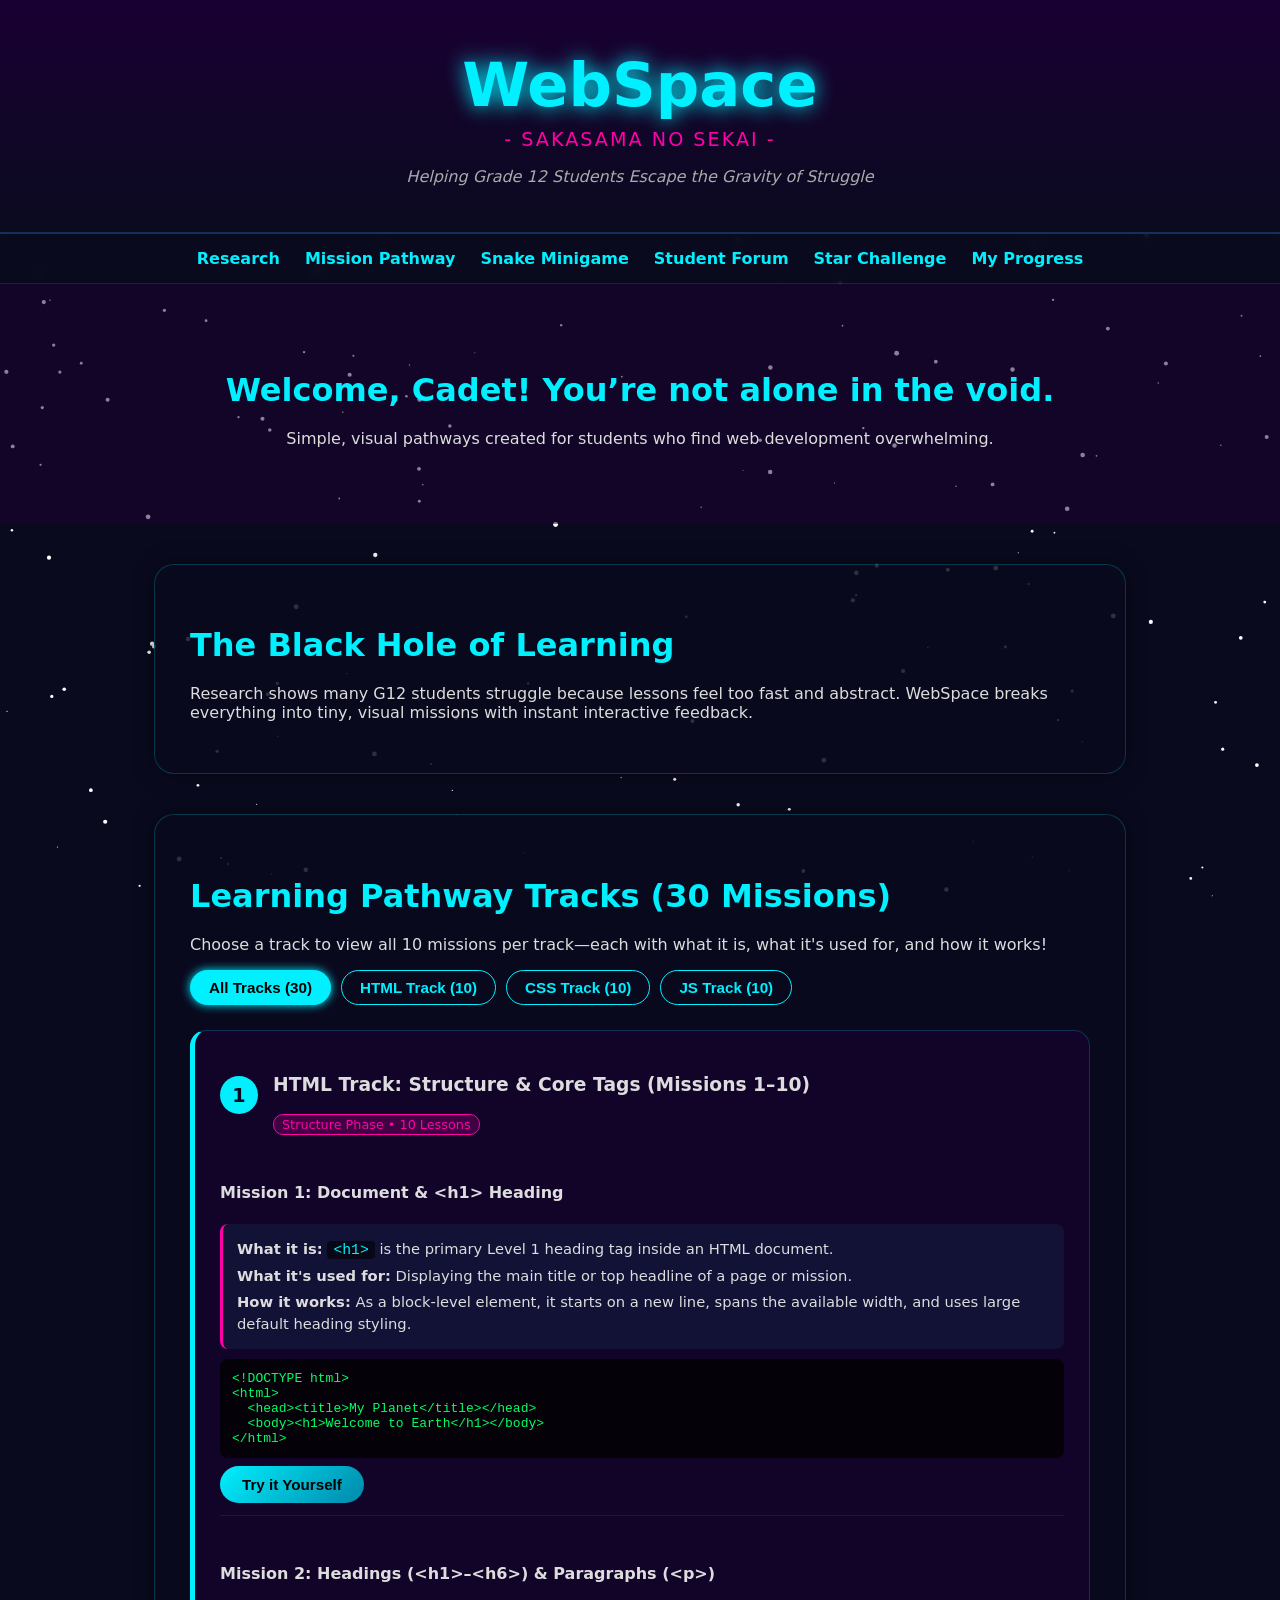
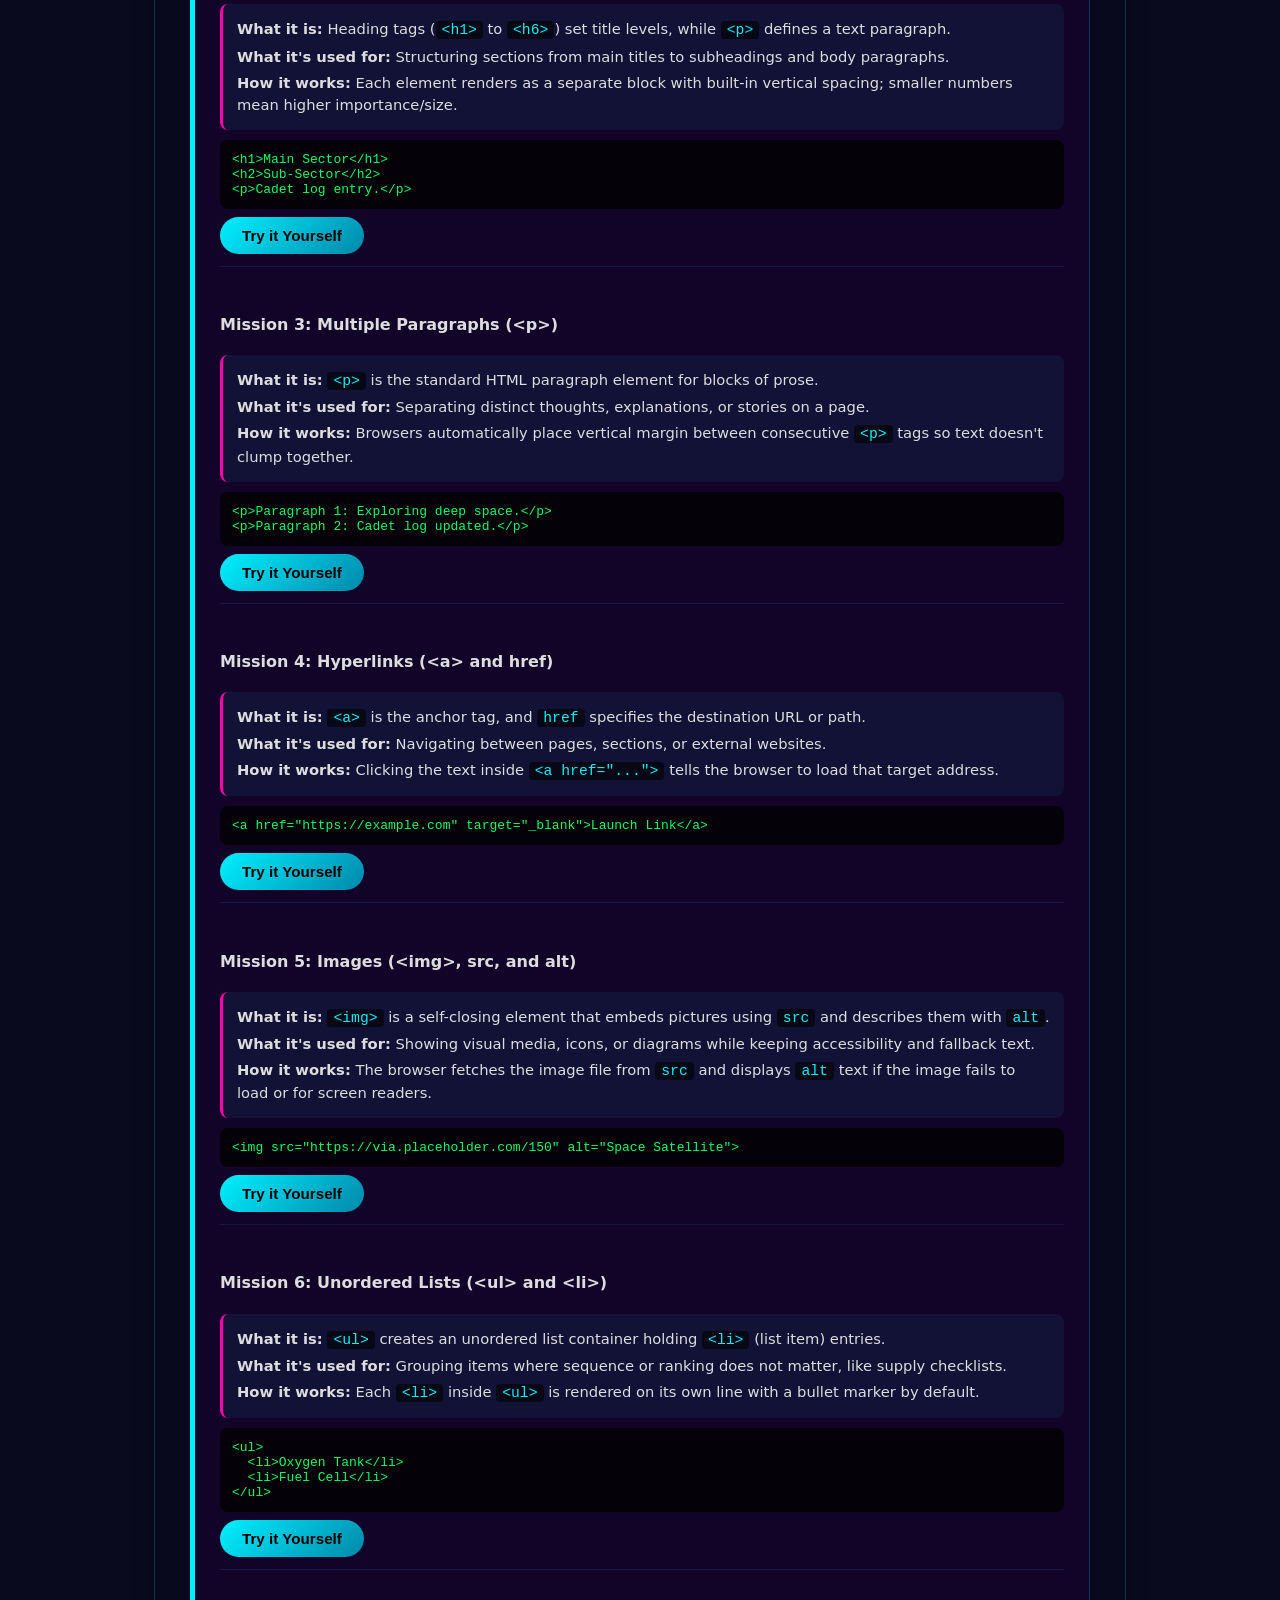
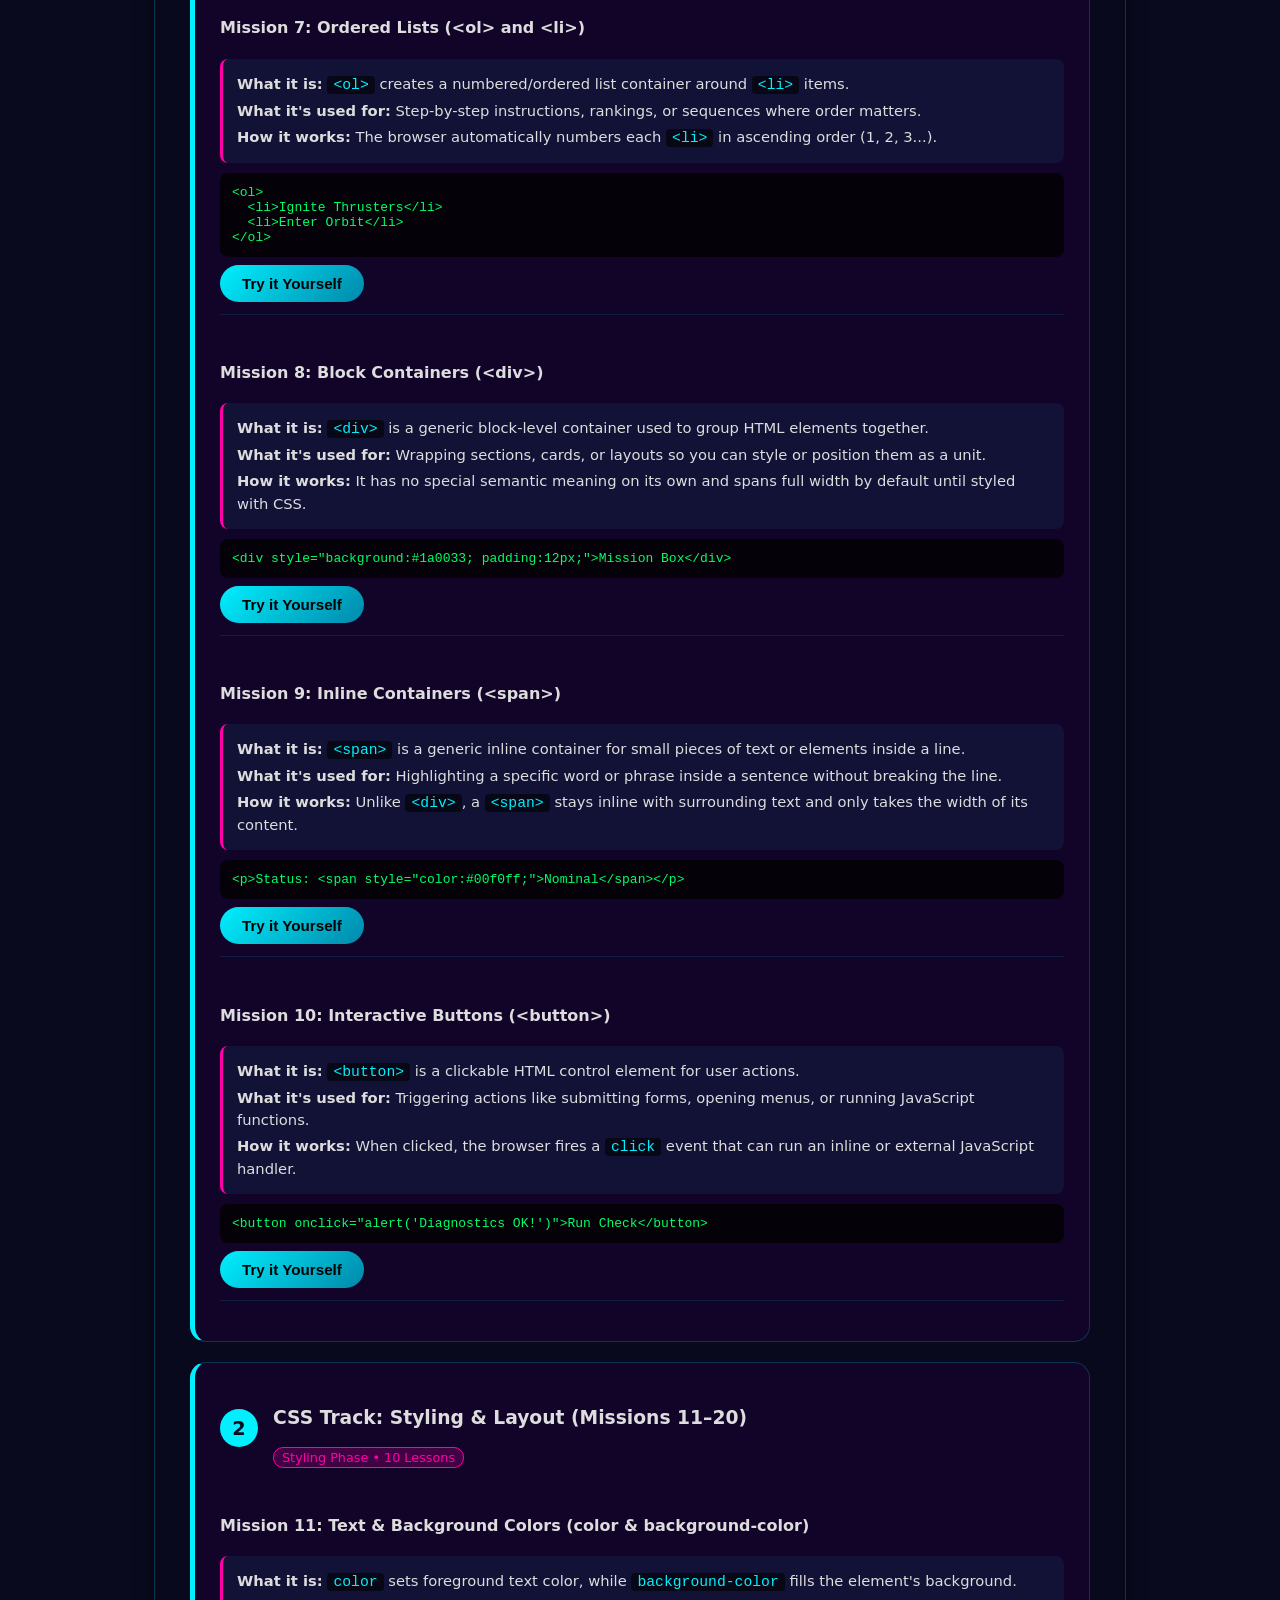
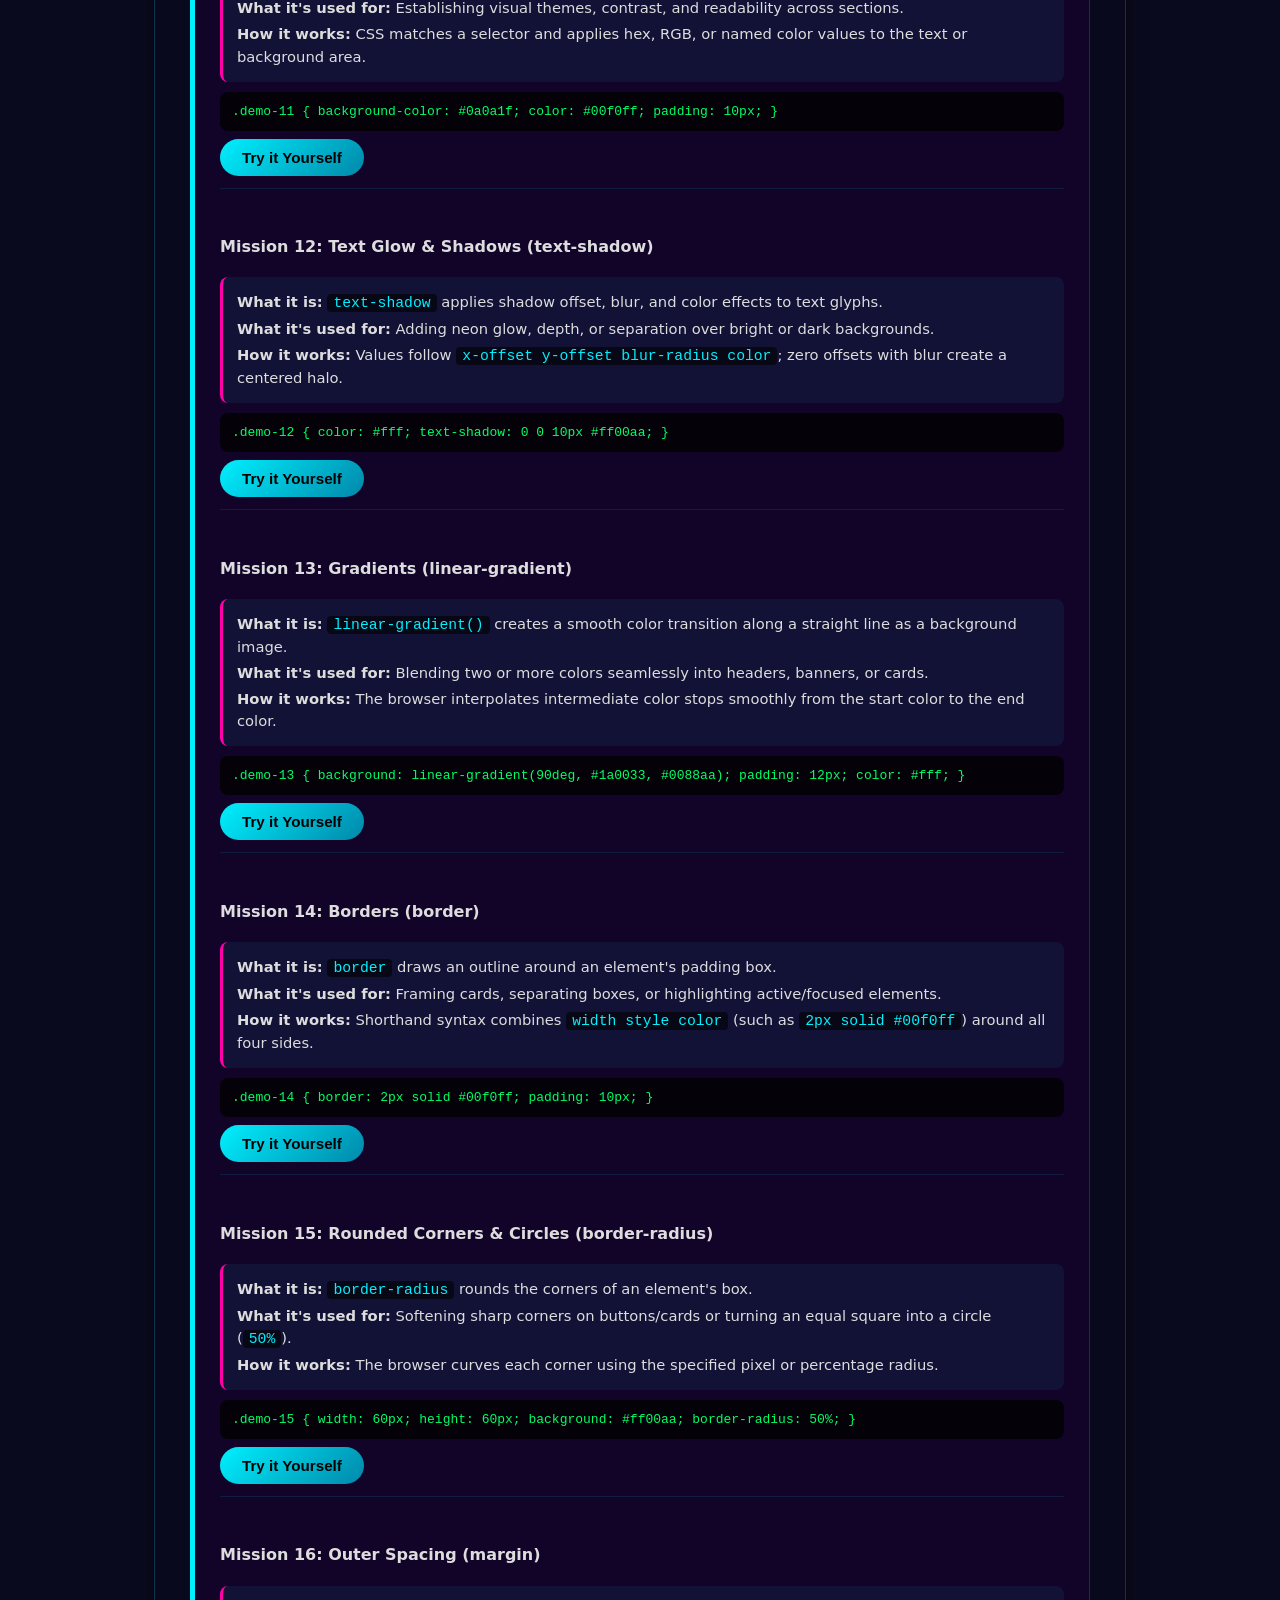
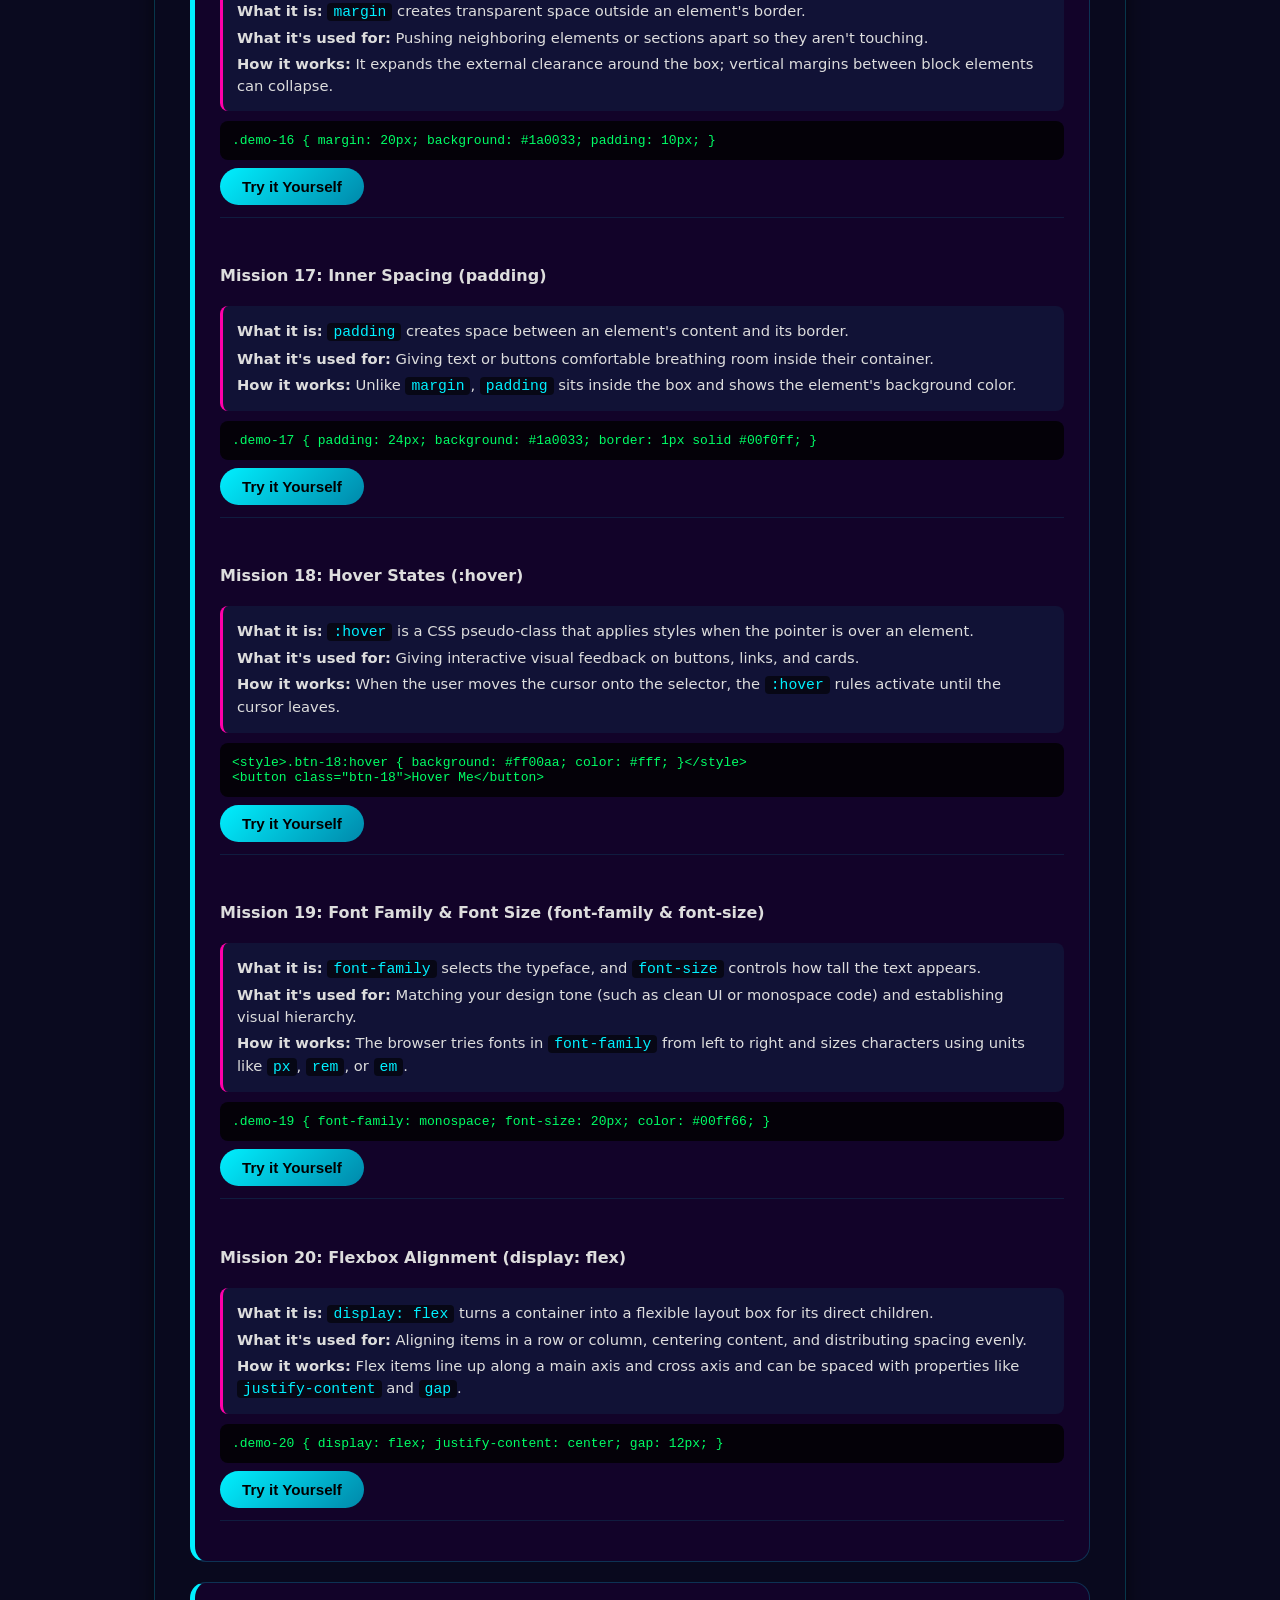
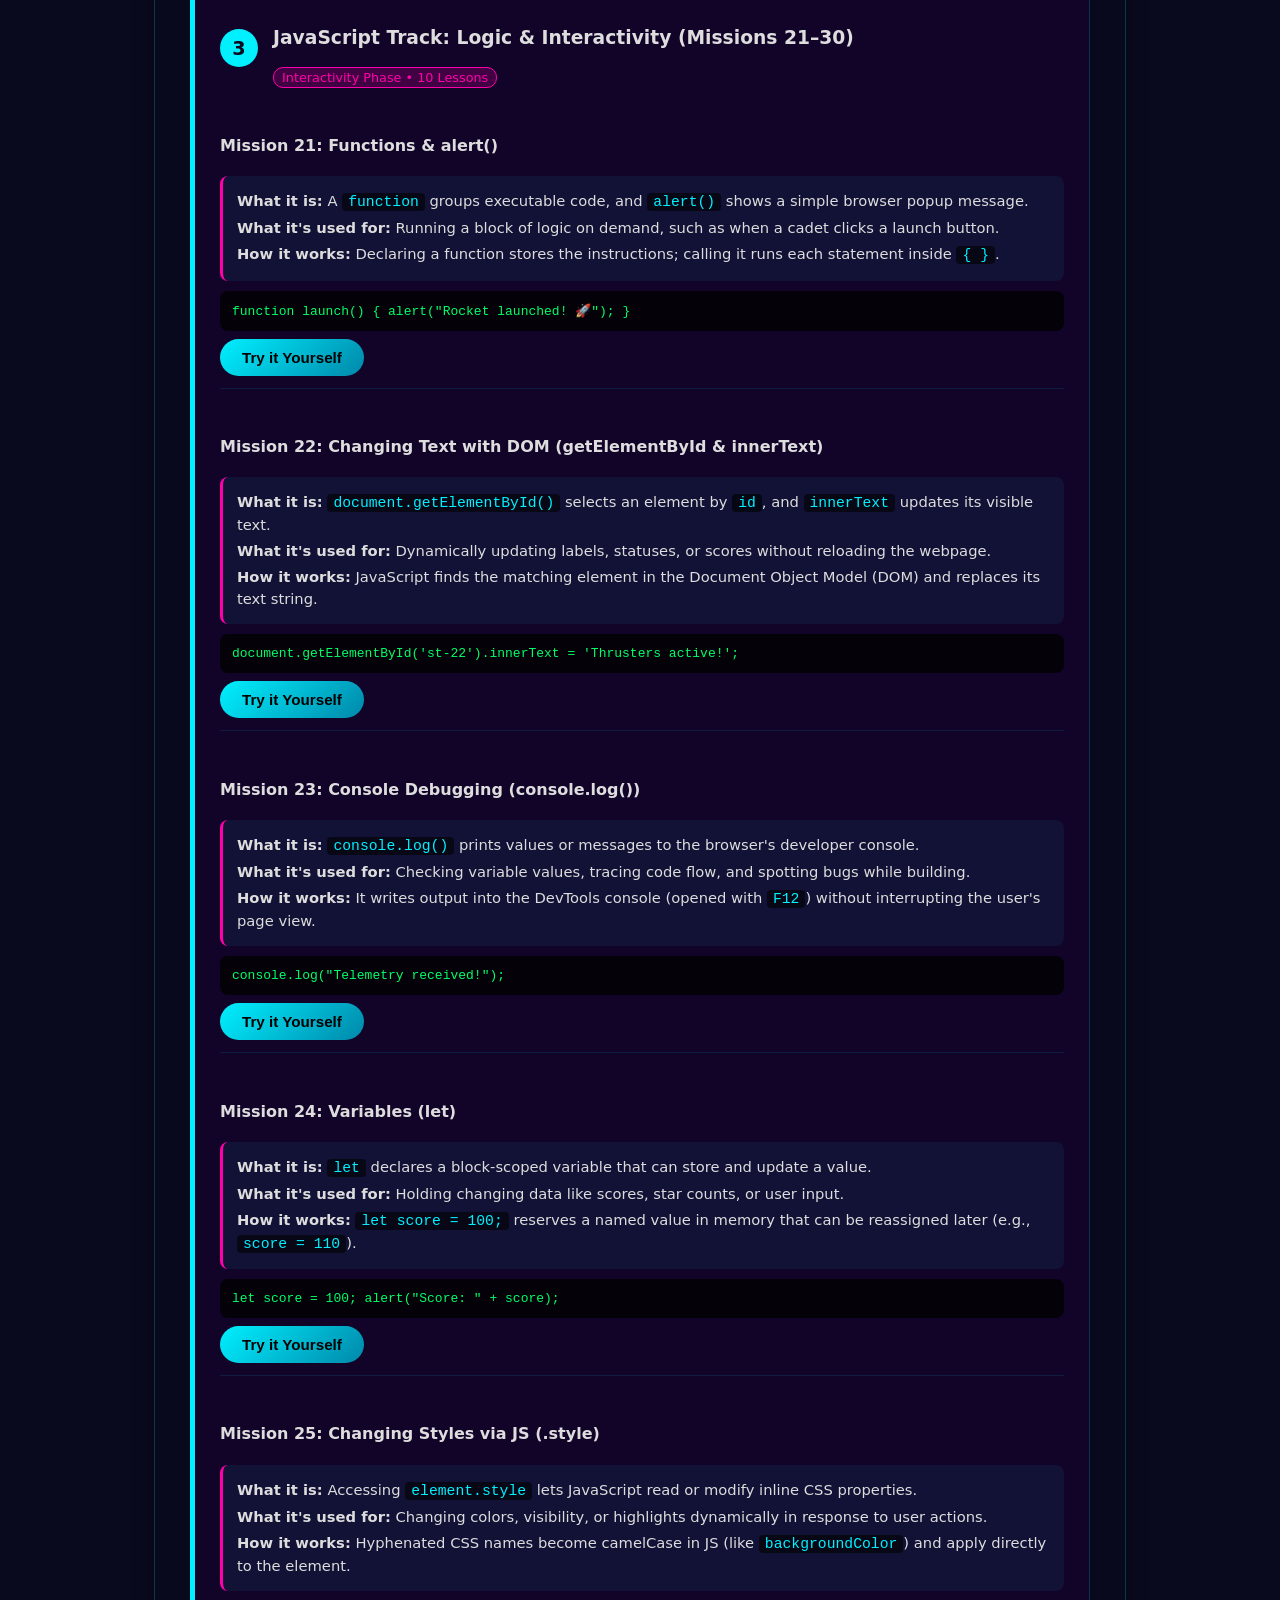
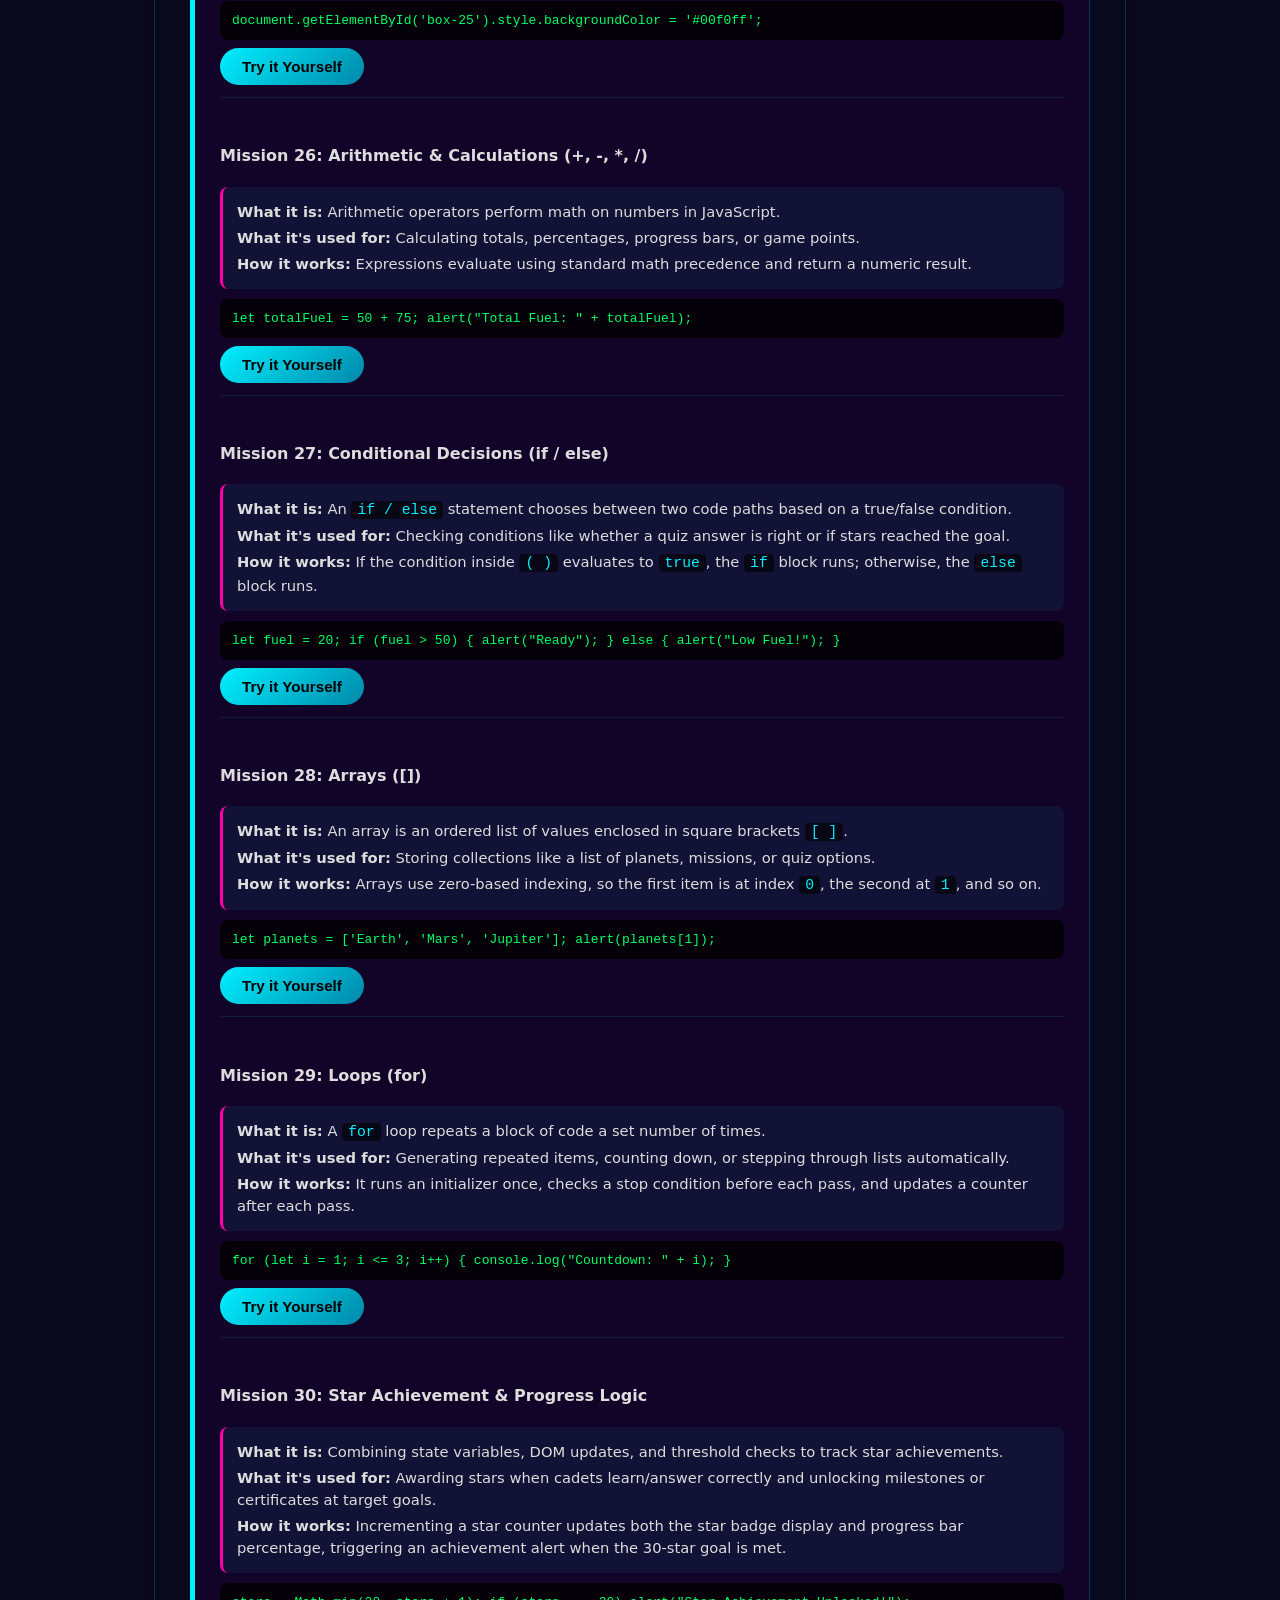
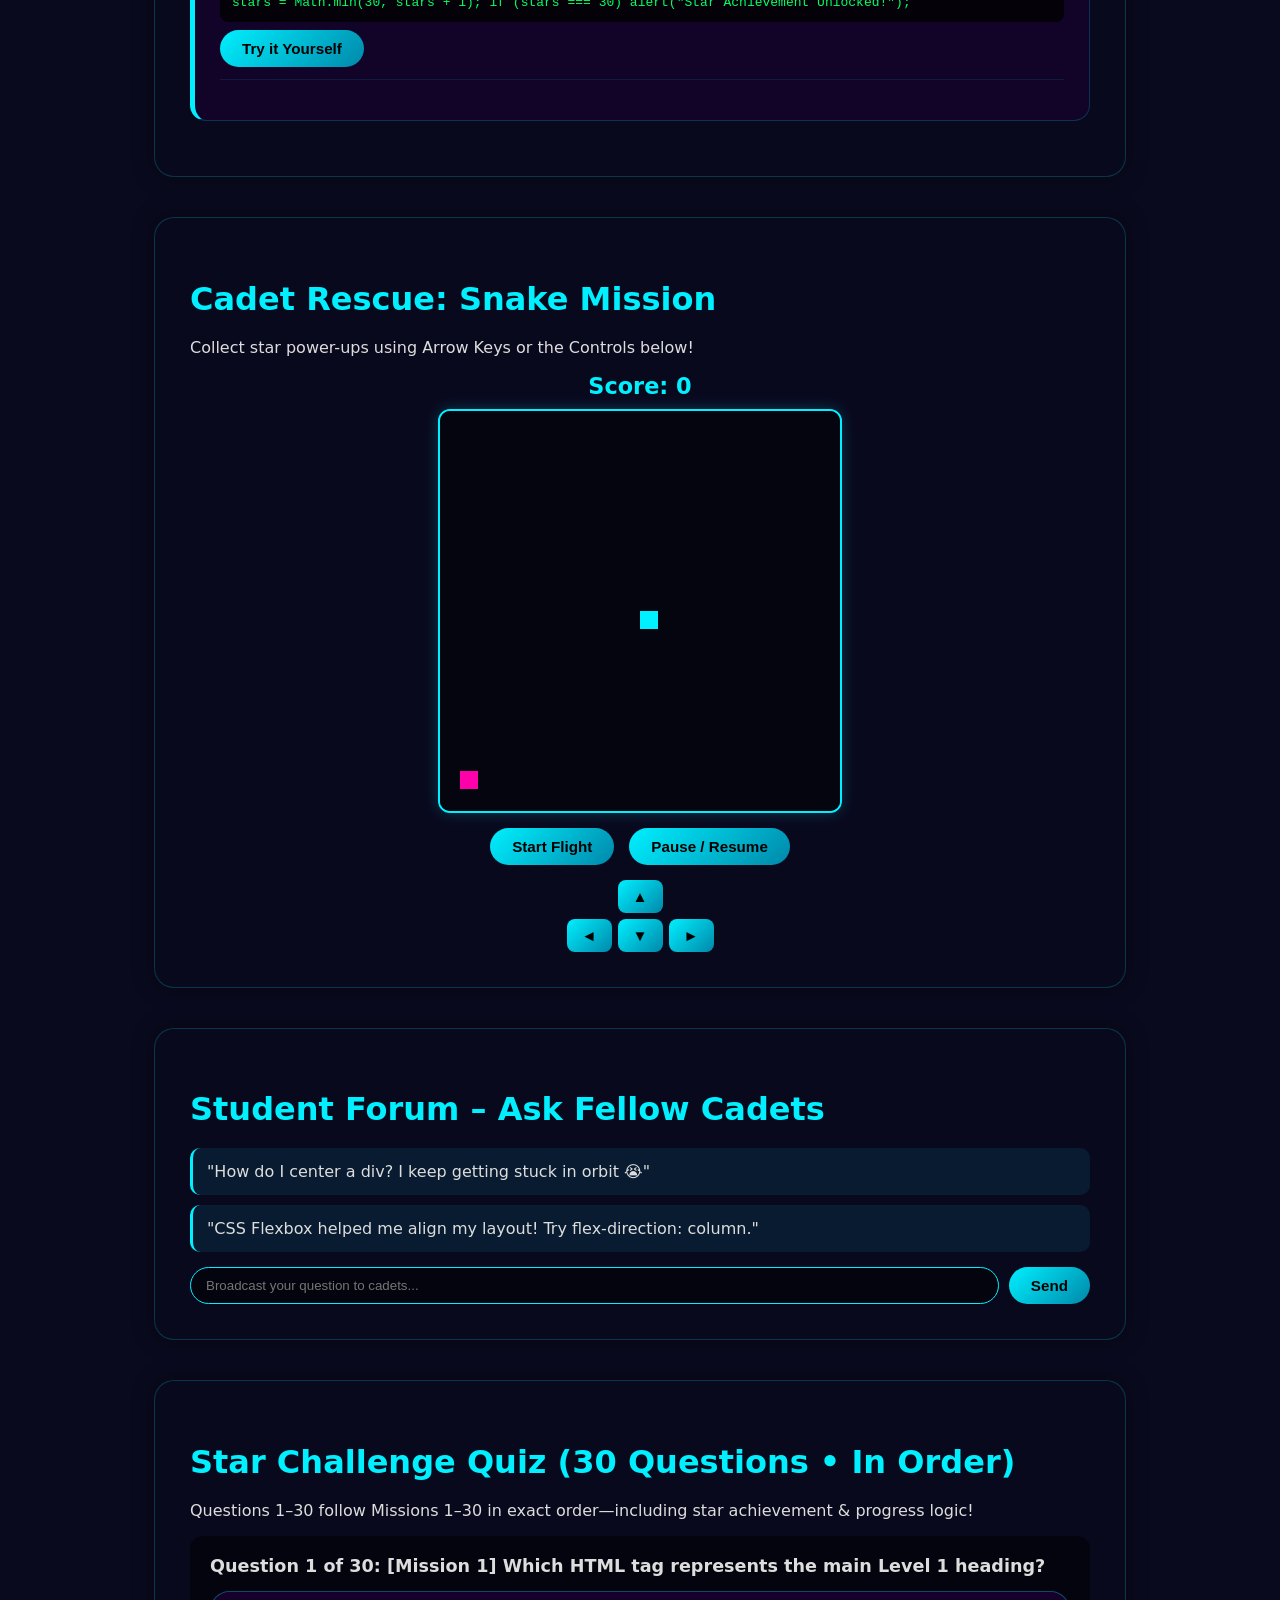
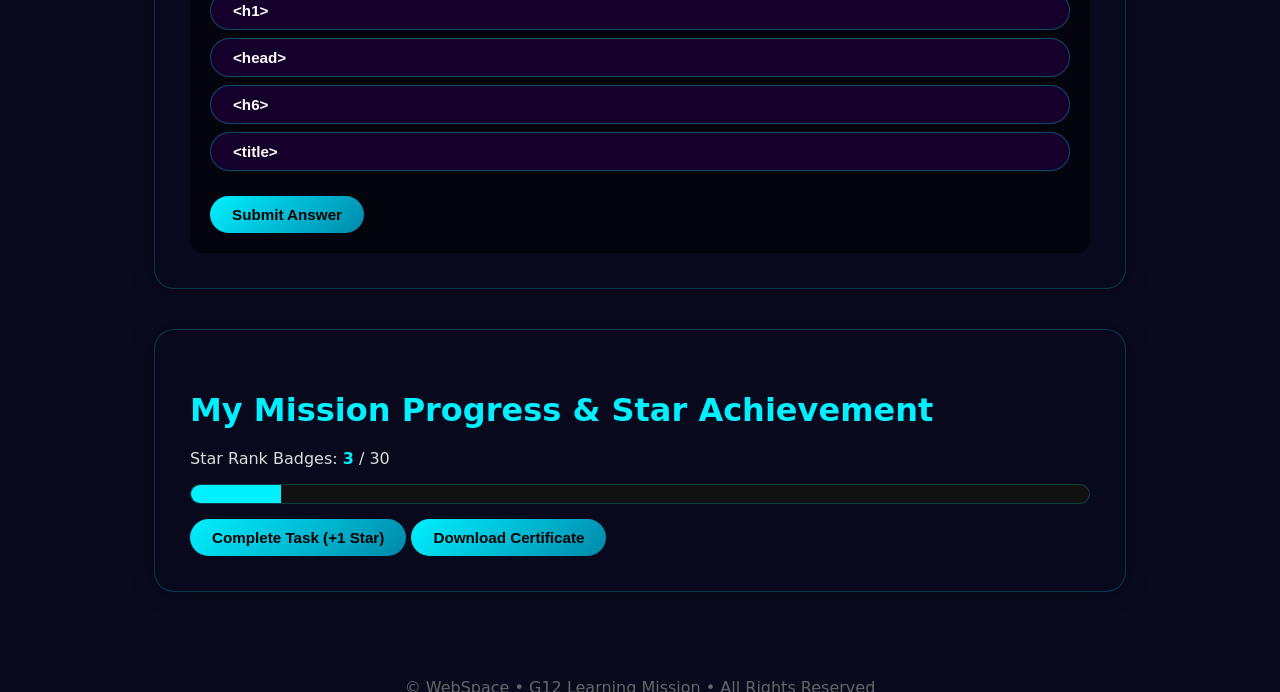
<file: index.html>
<!DOCTYPE html>
<html lang="en">
<head>
    <meta charset="UTF-8">
    <meta name="viewport" content="width=device-width, initial-scale=1.0">
    <title>WebSpace • G12 Learning Mission</title>
    <link rel="stylesheet" href="WebSpace.css">
</head>
<body>
    <!-- Interactive Star Canvas Background -->
    <canvas id="stars-canvas"></canvas>

    <header>
        <h1>WebSpace</h1>
        <p class="subtitle">- SAKASAMA NO SEKAI -</p>
        <p class="tagline">Helping Grade 12 Students Escape the Gravity of Struggle</p>
    </header>

    <nav>
        <a href="#research">Research</a>
        <a href="#pathway">Mission Pathway</a>
        <a href="#game">Snake Minigame</a>
        <a href="#forum">Student Forum</a>
        <a href="#quiz">Star Challenge</a>
        <a href="#progress">My Progress</a>
    </nav>

    <!-- Hero -->
    <section class="hero">
        <h2>Welcome, Cadet! You’re not alone in the void.</h2>
        <p>Simple, visual pathways created for students who find web development overwhelming.</p>
    </section>

    <!-- Research -->
    <section id="research" class="section">
        <h2>The Black Hole of Learning</h2>
        <p>Research shows many G12 students struggle because lessons feel too fast and abstract. WebSpace breaks everything into tiny, visual missions with instant interactive feedback.</p>
    </section>

    <!-- TUTORIAL PATHWAY SECTION -->
    <section id="pathway" class="section">
        <h2>Learning Pathway Tracks (30 Missions)</h2>
        <p>Choose a track to view all 10 missions per track—each with what it is, what it's used for, and how it works!</p>

        <div class="path-nav">
            <button class="path-btn active" onclick="filterPath(this, 'all')">All Tracks (30)</button>
            <button class="path-btn" onclick="filterPath(this, 'html')">HTML Track (10)</button>
            <button class="path-btn" onclick="filterPath(this, 'css')">CSS Track (10)</button>
            <button class="path-btn" onclick="filterPath(this, 'js')">JS Track (10)</button>
        </div>

        <div class="pathway-container">
            <!-- HTML TRACK (1-10) -->
            <div class="mission-card path-html">
                <div class="mission-header">
                    <div class="mission-number">1</div>
                    <div>
                        <h3>HTML Track: Structure &amp; Core Tags (Missions 1–10)</h3>
                        <span class="badge">Structure Phase • 10 Lessons</span>
                    </div>
                </div>

                <div class="lesson">
                    <h4>Mission 1: Document &amp; &lt;h1&gt; Heading</h4>
                    <div class="teaching-box">
                        <p><strong>What it is:</strong> <code>&lt;h1&gt;</code> is the primary Level 1 heading tag inside an HTML document.</p>
                        <p><strong>What it's used for:</strong> Displaying the main title or top headline of a page or mission.</p>
                        <p><strong>How it works:</strong> As a block-level element, it starts on a new line, spans the available width, and uses large default heading styling.</p>
                    </div>
                    <div class="code-block">&lt;!DOCTYPE html&gt;
&lt;html&gt;
  &lt;head&gt;&lt;title&gt;My Planet&lt;/title&gt;&lt;/head&gt;
  &lt;body&gt;&lt;h1&gt;Welcome to Earth&lt;/h1&gt;&lt;/body&gt;
&lt;/html&gt;</div>
                    <button onclick="showTryIt('html1')">Try it Yourself</button>
                </div>

                <div class="lesson">
                    <h4>Mission 2: Headings (&lt;h1&gt;–&lt;h6&gt;) &amp; Paragraphs (&lt;p&gt;)</h4>
                    <div class="teaching-box">
                        <p><strong>What it is:</strong> Heading tags (<code>&lt;h1&gt;</code> to <code>&lt;h6&gt;</code>) set title levels, while <code>&lt;p&gt;</code> defines a text paragraph.</p>
                        <p><strong>What it's used for:</strong> Structuring sections from main titles to subheadings and body paragraphs.</p>
                        <p><strong>How it works:</strong> Each element renders as a separate block with built-in vertical spacing; smaller numbers mean higher importance/size.</p>
                    </div>
                    <div class="code-block">&lt;h1&gt;Main Sector&lt;/h1&gt;
&lt;h2&gt;Sub-Sector&lt;/h2&gt;
&lt;p&gt;Cadet log entry.&lt;/p&gt;</div>
                    <button onclick="showTryIt('html2')">Try it Yourself</button>
                </div>

                <div class="lesson">
                    <h4>Mission 3: Multiple Paragraphs (&lt;p&gt;)</h4>
                    <div class="teaching-box">
                        <p><strong>What it is:</strong> <code>&lt;p&gt;</code> is the standard HTML paragraph element for blocks of prose.</p>
                        <p><strong>What it's used for:</strong> Separating distinct thoughts, explanations, or stories on a page.</p>
                        <p><strong>How it works:</strong> Browsers automatically place vertical margin between consecutive <code>&lt;p&gt;</code> tags so text doesn't clump together.</p>
                    </div>
                    <div class="code-block">&lt;p&gt;Paragraph 1: Exploring deep space.&lt;/p&gt;
&lt;p&gt;Paragraph 2: Cadet log updated.&lt;/p&gt;</div>
                    <button onclick="showTryIt('html3')">Try it Yourself</button>
                </div>

                <div class="lesson">
                    <h4>Mission 4: Hyperlinks (&lt;a&gt; and href)</h4>
                    <div class="teaching-box">
                        <p><strong>What it is:</strong> <code>&lt;a&gt;</code> is the anchor tag, and <code>href</code> specifies the destination URL or path.</p>
                        <p><strong>What it's used for:</strong> Navigating between pages, sections, or external websites.</p>
                        <p><strong>How it works:</strong> Clicking the text inside <code>&lt;a href="..."&gt;</code> tells the browser to load that target address.</p>
                    </div>
                    <div class="code-block">&lt;a href="https://example.com" target="_blank"&gt;Launch Link&lt;/a&gt;</div>
                    <button onclick="showTryIt('html4')">Try it Yourself</button>
                </div>

                <div class="lesson">
                    <h4>Mission 5: Images (&lt;img&gt;, src, and alt)</h4>
                    <div class="teaching-box">
                        <p><strong>What it is:</strong> <code>&lt;img&gt;</code> is a self-closing element that embeds pictures using <code>src</code> and describes them with <code>alt</code>.</p>
                        <p><strong>What it's used for:</strong> Showing visual media, icons, or diagrams while keeping accessibility and fallback text.</p>
                        <p><strong>How it works:</strong> The browser fetches the image file from <code>src</code> and displays <code>alt</code> text if the image fails to load or for screen readers.</p>
                    </div>
                    <div class="code-block">&lt;img src="https://via.placeholder.com/150" alt="Space Satellite"&gt;</div>
                    <button onclick="showTryIt('html5')">Try it Yourself</button>
                </div>

                <div class="lesson">
                    <h4>Mission 6: Unordered Lists (&lt;ul&gt; and &lt;li&gt;)</h4>
                    <div class="teaching-box">
                        <p><strong>What it is:</strong> <code>&lt;ul&gt;</code> creates an unordered list container holding <code>&lt;li&gt;</code> (list item) entries.</p>
                        <p><strong>What it's used for:</strong> Grouping items where sequence or ranking does not matter, like supply checklists.</p>
                        <p><strong>How it works:</strong> Each <code>&lt;li&gt;</code> inside <code>&lt;ul&gt;</code> is rendered on its own line with a bullet marker by default.</p>
                    </div>
                    <div class="code-block">&lt;ul&gt;
  &lt;li&gt;Oxygen Tank&lt;/li&gt;
  &lt;li&gt;Fuel Cell&lt;/li&gt;
&lt;/ul&gt;</div>
                    <button onclick="showTryIt('html6')">Try it Yourself</button>
                </div>

                <div class="lesson">
                    <h4>Mission 7: Ordered Lists (&lt;ol&gt; and &lt;li&gt;)</h4>
                    <div class="teaching-box">
                        <p><strong>What it is:</strong> <code>&lt;ol&gt;</code> creates a numbered/ordered list container around <code>&lt;li&gt;</code> items.</p>
                        <p><strong>What it's used for:</strong> Step-by-step instructions, rankings, or sequences where order matters.</p>
                        <p><strong>How it works:</strong> The browser automatically numbers each <code>&lt;li&gt;</code> in ascending order (1, 2, 3...).</p>
                    </div>
                    <div class="code-block">&lt;ol&gt;
  &lt;li&gt;Ignite Thrusters&lt;/li&gt;
  &lt;li&gt;Enter Orbit&lt;/li&gt;
&lt;/ol&gt;</div>
                    <button onclick="showTryIt('html7')">Try it Yourself</button>
                </div>

                <div class="lesson">
                    <h4>Mission 8: Block Containers (&lt;div&gt;)</h4>
                    <div class="teaching-box">
                        <p><strong>What it is:</strong> <code>&lt;div&gt;</code> is a generic block-level container used to group HTML elements together.</p>
                        <p><strong>What it's used for:</strong> Wrapping sections, cards, or layouts so you can style or position them as a unit.</p>
                        <p><strong>How it works:</strong> It has no special semantic meaning on its own and spans full width by default until styled with CSS.</p>
                    </div>
                    <div class="code-block">&lt;div style="background:#1a0033; padding:12px;"&gt;Mission Box&lt;/div&gt;</div>
                    <button onclick="showTryIt('html8')">Try it Yourself</button>
                </div>

                <div class="lesson">
                    <h4>Mission 9: Inline Containers (&lt;span&gt;)</h4>
                    <div class="teaching-box">
                        <p><strong>What it is:</strong> <code>&lt;span&gt;</code> is a generic inline container for small pieces of text or elements inside a line.</p>
                        <p><strong>What it's used for:</strong> Highlighting a specific word or phrase inside a sentence without breaking the line.</p>
                        <p><strong>How it works:</strong> Unlike <code>&lt;div&gt;</code>, a <code>&lt;span&gt;</code> stays inline with surrounding text and only takes the width of its content.</p>
                    </div>
                    <div class="code-block">&lt;p&gt;Status: &lt;span style="color:#00f0ff;"&gt;Nominal&lt;/span&gt;&lt;/p&gt;</div>
                    <button onclick="showTryIt('html9')">Try it Yourself</button>
                </div>

                <div class="lesson">
                    <h4>Mission 10: Interactive Buttons (&lt;button&gt;)</h4>
                    <div class="teaching-box">
                        <p><strong>What it is:</strong> <code>&lt;button&gt;</code> is a clickable HTML control element for user actions.</p>
                        <p><strong>What it's used for:</strong> Triggering actions like submitting forms, opening menus, or running JavaScript functions.</p>
                        <p><strong>How it works:</strong> When clicked, the browser fires a <code>click</code> event that can run an inline or external JavaScript handler.</p>
                    </div>
                    <div class="code-block">&lt;button onclick="alert('Diagnostics OK!')"&gt;Run Check&lt;/button&gt;</div>
                    <button onclick="showTryIt('html10')">Try it Yourself</button>
                </div>
            </div>

            <!-- CSS TRACK (11-20) -->
            <div class="mission-card path-css">
                <div class="mission-header">
                    <div class="mission-number">2</div>
                    <div>
                        <h3>CSS Track: Styling &amp; Layout (Missions 11–20)</h3>
                        <span class="badge">Styling Phase • 10 Lessons</span>
                    </div>
                </div>

                <div class="lesson">
                    <h4>Mission 11: Text &amp; Background Colors (color &amp; background-color)</h4>
                    <div class="teaching-box">
                        <p><strong>What it is:</strong> <code>color</code> sets foreground text color, while <code>background-color</code> fills the element's background.</p>
                        <p><strong>What it's used for:</strong> Establishing visual themes, contrast, and readability across sections.</p>
                        <p><strong>How it works:</strong> CSS matches a selector and applies hex, RGB, or named color values to the text or background area.</p>
                    </div>
                    <div class="code-block">.demo-11 { background-color: #0a0a1f; color: #00f0ff; padding: 10px; }</div>
                    <button onclick="showTryIt('css1')">Try it Yourself</button>
                </div>

                <div class="lesson">
                    <h4>Mission 12: Text Glow &amp; Shadows (text-shadow)</h4>
                    <div class="teaching-box">
                        <p><strong>What it is:</strong> <code>text-shadow</code> applies shadow offset, blur, and color effects to text glyphs.</p>
                        <p><strong>What it's used for:</strong> Adding neon glow, depth, or separation over bright or dark backgrounds.</p>
                        <p><strong>How it works:</strong> Values follow <code>x-offset y-offset blur-radius color</code>; zero offsets with blur create a centered halo.</p>
                    </div>
                    <div class="code-block">.demo-12 { color: #fff; text-shadow: 0 0 10px #ff00aa; }</div>
                    <button onclick="showTryIt('css2')">Try it Yourself</button>
                </div>

                <div class="lesson">
                    <h4>Mission 13: Gradients (linear-gradient)</h4>
                    <div class="teaching-box">
                        <p><strong>What it is:</strong> <code>linear-gradient()</code> creates a smooth color transition along a straight line as a background image.</p>
                        <p><strong>What it's used for:</strong> Blending two or more colors seamlessly into headers, banners, or cards.</p>
                        <p><strong>How it works:</strong> The browser interpolates intermediate color stops smoothly from the start color to the end color.</p>
                    </div>
                    <div class="code-block">.demo-13 { background: linear-gradient(90deg, #1a0033, #0088aa); padding: 12px; color: #fff; }</div>
                    <button onclick="showTryIt('css3')">Try it Yourself</button>
                </div>

                <div class="lesson">
                    <h4>Mission 14: Borders (border)</h4>
                    <div class="teaching-box">
                        <p><strong>What it is:</strong> <code>border</code> draws an outline around an element's padding box.</p>
                        <p><strong>What it's used for:</strong> Framing cards, separating boxes, or highlighting active/focused elements.</p>
                        <p><strong>How it works:</strong> Shorthand syntax combines <code>width style color</code> (such as <code>2px solid #00f0ff</code>) around all four sides.</p>
                    </div>
                    <div class="code-block">.demo-14 { border: 2px solid #00f0ff; padding: 10px; }</div>
                    <button onclick="showTryIt('css4')">Try it Yourself</button>
                </div>

                <div class="lesson">
                    <h4>Mission 15: Rounded Corners &amp; Circles (border-radius)</h4>
                    <div class="teaching-box">
                        <p><strong>What it is:</strong> <code>border-radius</code> rounds the corners of an element's box.</p>
                        <p><strong>What it's used for:</strong> Softening sharp corners on buttons/cards or turning an equal square into a circle (<code>50%</code>).</p>
                        <p><strong>How it works:</strong> The browser curves each corner using the specified pixel or percentage radius.</p>
                    </div>
                    <div class="code-block">.demo-15 { width: 60px; height: 60px; background: #ff00aa; border-radius: 50%; }</div>
                    <button onclick="showTryIt('css5')">Try it Yourself</button>
                </div>

                <div class="lesson">
                    <h4>Mission 16: Outer Spacing (margin)</h4>
                    <div class="teaching-box">
                        <p><strong>What it is:</strong> <code>margin</code> creates transparent space outside an element's border.</p>
                        <p><strong>What it's used for:</strong> Pushing neighboring elements or sections apart so they aren't touching.</p>
                        <p><strong>How it works:</strong> It expands the external clearance around the box; vertical margins between block elements can collapse.</p>
                    </div>
                    <div class="code-block">.demo-16 { margin: 20px; background: #1a0033; padding: 10px; }</div>
                    <button onclick="showTryIt('css6')">Try it Yourself</button>
                </div>

                <div class="lesson">
                    <h4>Mission 17: Inner Spacing (padding)</h4>
                    <div class="teaching-box">
                        <p><strong>What it is:</strong> <code>padding</code> creates space between an element's content and its border.</p>
                        <p><strong>What it's used for:</strong> Giving text or buttons comfortable breathing room inside their container.</p>
                        <p><strong>How it works:</strong> Unlike <code>margin</code>, <code>padding</code> sits inside the box and shows the element's background color.</p>
                    </div>
                    <div class="code-block">.demo-17 { padding: 24px; background: #1a0033; border: 1px solid #00f0ff; }</div>
                    <button onclick="showTryIt('css7')">Try it Yourself</button>
                </div>

                <div class="lesson">
                    <h4>Mission 18: Hover States (:hover)</h4>
                    <div class="teaching-box">
                        <p><strong>What it is:</strong> <code>:hover</code> is a CSS pseudo-class that applies styles when the pointer is over an element.</p>
                        <p><strong>What it's used for:</strong> Giving interactive visual feedback on buttons, links, and cards.</p>
                        <p><strong>How it works:</strong> When the user moves the cursor onto the selector, the <code>:hover</code> rules activate until the cursor leaves.</p>
                    </div>
                    <div class="code-block">&lt;style&gt;.btn-18:hover { background: #ff00aa; color: #fff; }&lt;/style&gt;
&lt;button class="btn-18"&gt;Hover Me&lt;/button&gt;</div>
                    <button onclick="showTryIt('css8')">Try it Yourself</button>
                </div>

                <div class="lesson">
                    <h4>Mission 19: Font Family &amp; Font Size (font-family &amp; font-size)</h4>
                    <div class="teaching-box">
                        <p><strong>What it is:</strong> <code>font-family</code> selects the typeface, and <code>font-size</code> controls how tall the text appears.</p>
                        <p><strong>What it's used for:</strong> Matching your design tone (such as clean UI or monospace code) and establishing visual hierarchy.</p>
                        <p><strong>How it works:</strong> The browser tries fonts in <code>font-family</code> from left to right and sizes characters using units like <code>px</code>, <code>rem</code>, or <code>em</code>.</p>
                    </div>
                    <div class="code-block">.demo-19 { font-family: monospace; font-size: 20px; color: #00ff66; }</div>
                    <button onclick="showTryIt('css9')">Try it Yourself</button>
                </div>

                <div class="lesson">
                    <h4>Mission 20: Flexbox Alignment (display: flex)</h4>
                    <div class="teaching-box">
                        <p><strong>What it is:</strong> <code>display: flex</code> turns a container into a flexible layout box for its direct children.</p>
                        <p><strong>What it's used for:</strong> Aligning items in a row or column, centering content, and distributing spacing evenly.</p>
                        <p><strong>How it works:</strong> Flex items line up along a main axis and cross axis and can be spaced with properties like <code>justify-content</code> and <code>gap</code>.</p>
                    </div>
                    <div class="code-block">.demo-20 { display: flex; justify-content: center; gap: 12px; }</div>
                    <button onclick="showTryIt('css10')">Try it Yourself</button>
                </div>
            </div>

            <!-- JAVASCRIPT TRACK (21-30) -->
            <div class="mission-card path-js">
                <div class="mission-header">
                    <div class="mission-number">3</div>
                    <div>
                        <h3>JavaScript Track: Logic &amp; Interactivity (Missions 21–30)</h3>
                        <span class="badge">Interactivity Phase • 10 Lessons</span>
                    </div>
                </div>

                <div class="lesson">
                    <h4>Mission 21: Functions &amp; alert()</h4>
                    <div class="teaching-box">
                        <p><strong>What it is:</strong> A <code>function</code> groups executable code, and <code>alert()</code> shows a simple browser popup message.</p>
                        <p><strong>What it's used for:</strong> Running a block of logic on demand, such as when a cadet clicks a launch button.</p>
                        <p><strong>How it works:</strong> Declaring a function stores the instructions; calling it runs each statement inside <code>{ }</code>.</p>
                    </div>
                    <div class="code-block">function launch() { alert("Rocket launched! 🚀"); }</div>
                    <button onclick="showTryIt('js1')">Try it Yourself</button>
                </div>

                <div class="lesson">
                    <h4>Mission 22: Changing Text with DOM (getElementById &amp; innerText)</h4>
                    <div class="teaching-box">
                        <p><strong>What it is:</strong> <code>document.getElementById()</code> selects an element by <code>id</code>, and <code>innerText</code> updates its visible text.</p>
                        <p><strong>What it's used for:</strong> Dynamically updating labels, statuses, or scores without reloading the webpage.</p>
                        <p><strong>How it works:</strong> JavaScript finds the matching element in the Document Object Model (DOM) and replaces its text string.</p>
                    </div>
                    <div class="code-block">document.getElementById('st-22').innerText = 'Thrusters active!';</div>
                    <button onclick="showTryIt('js2')">Try it Yourself</button>
                </div>

                <div class="lesson">
                    <h4>Mission 23: Console Debugging (console.log())</h4>
                    <div class="teaching-box">
                        <p><strong>What it is:</strong> <code>console.log()</code> prints values or messages to the browser's developer console.</p>
                        <p><strong>What it's used for:</strong> Checking variable values, tracing code flow, and spotting bugs while building.</p>
                        <p><strong>How it works:</strong> It writes output into the DevTools console (opened with <code>F12</code>) without interrupting the user's page view.</p>
                    </div>
                    <div class="code-block">console.log("Telemetry received!");</div>
                    <button onclick="showTryIt('js3')">Try it Yourself</button>
                </div>

                <div class="lesson">
                    <h4>Mission 24: Variables (let)</h4>
                    <div class="teaching-box">
                        <p><strong>What it is:</strong> <code>let</code> declares a block-scoped variable that can store and update a value.</p>
                        <p><strong>What it's used for:</strong> Holding changing data like scores, star counts, or user input.</p>
                        <p><strong>How it works:</strong> <code>let score = 100;</code> reserves a named value in memory that can be reassigned later (e.g., <code>score = 110</code>).</p>
                    </div>
                    <div class="code-block">let score = 100; alert("Score: " + score);</div>
                    <button onclick="showTryIt('js4')">Try it Yourself</button>
                </div>

                <div class="lesson">
                    <h4>Mission 25: Changing Styles via JS (.style)</h4>
                    <div class="teaching-box">
                        <p><strong>What it is:</strong> Accessing <code>element.style</code> lets JavaScript read or modify inline CSS properties.</p>
                        <p><strong>What it's used for:</strong> Changing colors, visibility, or highlights dynamically in response to user actions.</p>
                        <p><strong>How it works:</strong> Hyphenated CSS names become camelCase in JS (like <code>backgroundColor</code>) and apply directly to the element.</p>
                    </div>
                    <div class="code-block">document.getElementById('box-25').style.backgroundColor = '#00f0ff';</div>
                    <button onclick="showTryIt('js5')">Try it Yourself</button>
                </div>

                <div class="lesson">
                    <h4>Mission 26: Arithmetic &amp; Calculations (+, -, *, /)</h4>
                    <div class="teaching-box">
                        <p><strong>What it is:</strong> Arithmetic operators perform math on numbers in JavaScript.</p>
                        <p><strong>What it's used for:</strong> Calculating totals, percentages, progress bars, or game points.</p>
                        <p><strong>How it works:</strong> Expressions evaluate using standard math precedence and return a numeric result.</p>
                    </div>
                    <div class="code-block">let totalFuel = 50 + 75; alert("Total Fuel: " + totalFuel);</div>
                    <button onclick="showTryIt('js6')">Try it Yourself</button>
                </div>

                <div class="lesson">
                    <h4>Mission 27: Conditional Decisions (if / else)</h4>
                    <div class="teaching-box">
                        <p><strong>What it is:</strong> An <code>if / else</code> statement chooses between two code paths based on a true/false condition.</p>
                        <p><strong>What it's used for:</strong> Checking conditions like whether a quiz answer is right or if stars reached the goal.</p>
                        <p><strong>How it works:</strong> If the condition inside <code>( )</code> evaluates to <code>true</code>, the <code>if</code> block runs; otherwise, the <code>else</code> block runs.</p>
                    </div>
                    <div class="code-block">let fuel = 20; if (fuel &gt; 50) { alert("Ready"); } else { alert("Low Fuel!"); }</div>
                    <button onclick="showTryIt('js7')">Try it Yourself</button>
                </div>

                <div class="lesson">
                    <h4>Mission 28: Arrays ([])</h4>
                    <div class="teaching-box">
                        <p><strong>What it is:</strong> An array is an ordered list of values enclosed in square brackets <code>[ ]</code>.</p>
                        <p><strong>What it's used for:</strong> Storing collections like a list of planets, missions, or quiz options.</p>
                        <p><strong>How it works:</strong> Arrays use zero-based indexing, so the first item is at index <code>0</code>, the second at <code>1</code>, and so on.</p>
                    </div>
                    <div class="code-block">let planets = ['Earth', 'Mars', 'Jupiter']; alert(planets[1]);</div>
                    <button onclick="showTryIt('js8')">Try it Yourself</button>
                </div>

                <div class="lesson">
                    <h4>Mission 29: Loops (for)</h4>
                    <div class="teaching-box">
                        <p><strong>What it is:</strong> A <code>for</code> loop repeats a block of code a set number of times.</p>
                        <p><strong>What it's used for:</strong> Generating repeated items, counting down, or stepping through lists automatically.</p>
                        <p><strong>How it works:</strong> It runs an initializer once, checks a stop condition before each pass, and updates a counter after each pass.</p>
                    </div>
                    <div class="code-block">for (let i = 1; i &lt;= 3; i++) { console.log("Countdown: " + i); }</div>
                    <button onclick="showTryIt('js9')">Try it Yourself</button>
                </div>

                <div class="lesson">
                    <h4>Mission 30: Star Achievement &amp; Progress Logic</h4>
                    <div class="teaching-box">
                        <p><strong>What it is:</strong> Combining state variables, DOM updates, and threshold checks to track star achievements.</p>
                        <p><strong>What it's used for:</strong> Awarding stars when cadets learn/answer correctly and unlocking milestones or certificates at target goals.</p>
                        <p><strong>How it works:</strong> Incrementing a star counter updates both the star badge display and progress bar percentage, triggering an achievement alert when the 30-star goal is met.</p>
                    </div>
                    <div class="code-block">stars = Math.min(30, stars + 1); if (stars === 30) alert("Star Achievement Unlocked!");</div>
                    <button onclick="showTryIt('js10')">Try it Yourself</button>
                </div>
            </div>
        </div>
    </section>

    <!-- Snake Minigame Section -->
    <section id="game" class="section">
        <h2>Cadet Rescue: Snake Mission</h2>
        <p>Collect star power-ups using Arrow Keys or the Controls below!</p>

        <div class="game-wrapper">
            <div class="score-board">Score: <span id="snake-score">0</span></div>
            <canvas id="snake-canvas" width="400" height="400"></canvas>

            <div class="game-controls">
                <button onclick="startSnake()">Start Flight</button>
                <button onclick="pauseSnake()">Pause / Resume</button>
            </div>

            <div class="dpad">
                <div></div>
                <button onclick="triggerKey('ArrowUp')">▲</button>
                <div></div>
                <button onclick="triggerKey('ArrowLeft')">◄</button>
                <button onclick="triggerKey('ArrowDown')">▼</button>
                <button onclick="triggerKey('ArrowRight')">►</button>
            </div>
        </div>
    </section>

    <!-- Student Forum -->
    <section id="forum" class="section">
        <h2>Student Forum – Ask Fellow Cadets</h2>
        <div id="forum-list">
            <div class="forum-post">"How do I center a div? I keep getting stuck in orbit 😭"</div>
            <div class="forum-post">"CSS Flexbox helped me align my layout! Try flex-direction: column."</div>
        </div>

        <div class="forum-input">
            <input type="text" id="forum-msg" placeholder="Broadcast your question to cadets...">
            <button onclick="postForumMessage()">Send</button>
        </div>
    </section>

    <!-- Star Challenge Quiz (30 Sequential Questions) -->
    <section id="quiz" class="section">
        <h2>Star Challenge Quiz (30 Questions • In Order)</h2>
        <p>Questions 1–30 follow Missions 1–30 in exact order—including star achievement &amp; progress logic!</p>
        <div id="quiz-container">
            <div id="question" class="quiz-question">Loading question...</div>
            <div id="options" class="quiz-options"></div>
            <div id="result" class="quiz-result"></div>
            <button onclick="checkAnswer()" style="margin-top:15px;">Submit Answer</button>
        </div>
    </section>

    <!-- Progress Tracker -->
    <section id="progress" class="section">
        <h2>My Mission Progress &amp; Star Achievement</h2>
        <p>Star Rank Badges: <span id="stars-count" style="color:#00f0ff; font-weight:bold;">3</span> / 30</p>
        <div class="progress-bar">
            <div class="progress" id="progress-bar" style="width: 10%;"></div>
        </div>
        <button onclick="earnStar()">Complete Task (+1 Star)</button>
        <button onclick="downloadCertificate()">Download Certificate</button>
    </section>

    <!-- Try-It Modal -->
    <div id="try-modal" class="modal">
        <div class="modal-content">
            <span class="close" onclick="closeModal()">&times;</span>
            <h3>Interactive Code Workshop</h3>
            <div id="editor-area"></div>
            <button onclick="runPreview()" style="margin-top:10px;">Run Code</button>
            <div id="preview-box"></div>
        </div>
    </div>

    <footer>
        <p>&copy; WebSpace • G12 Learning Mission • All Rights Reserved</p>
    </footer>

    <script src="WebSpace.js"></script>
</body>
</html>
</file>
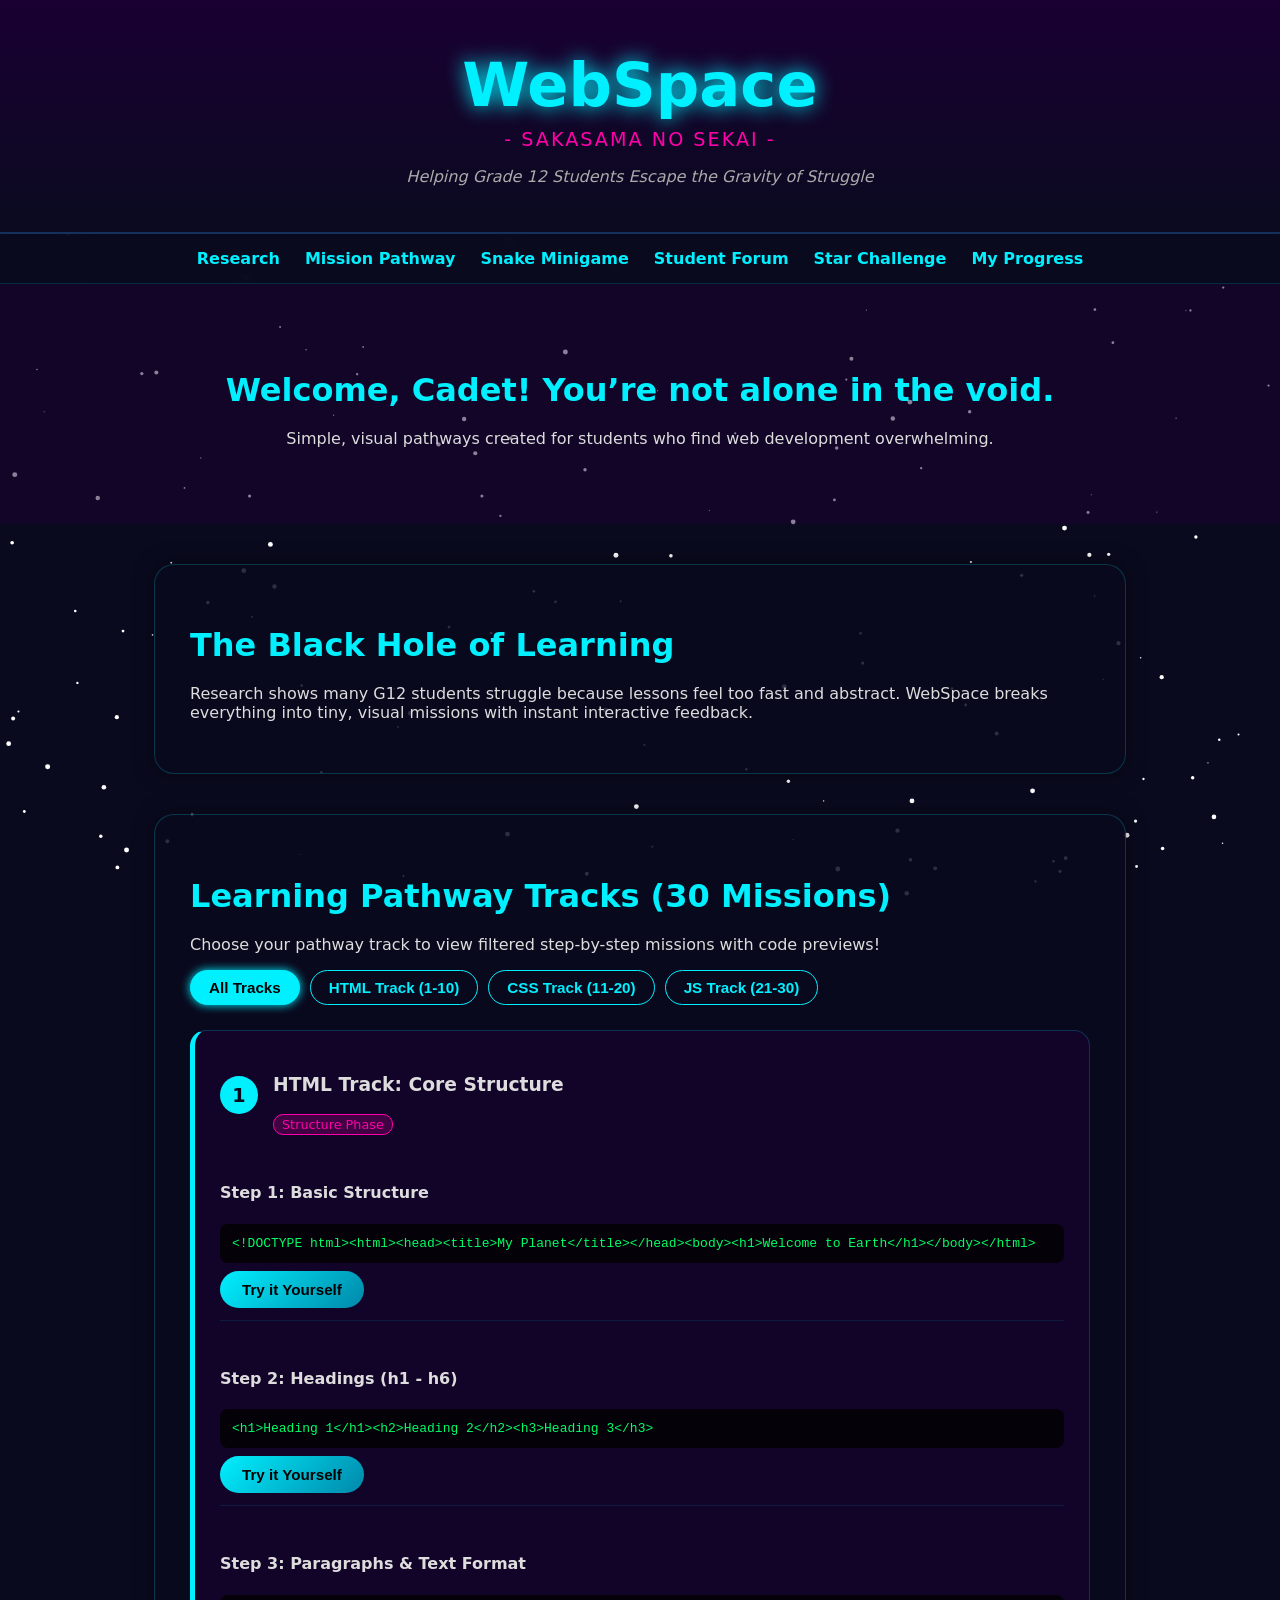
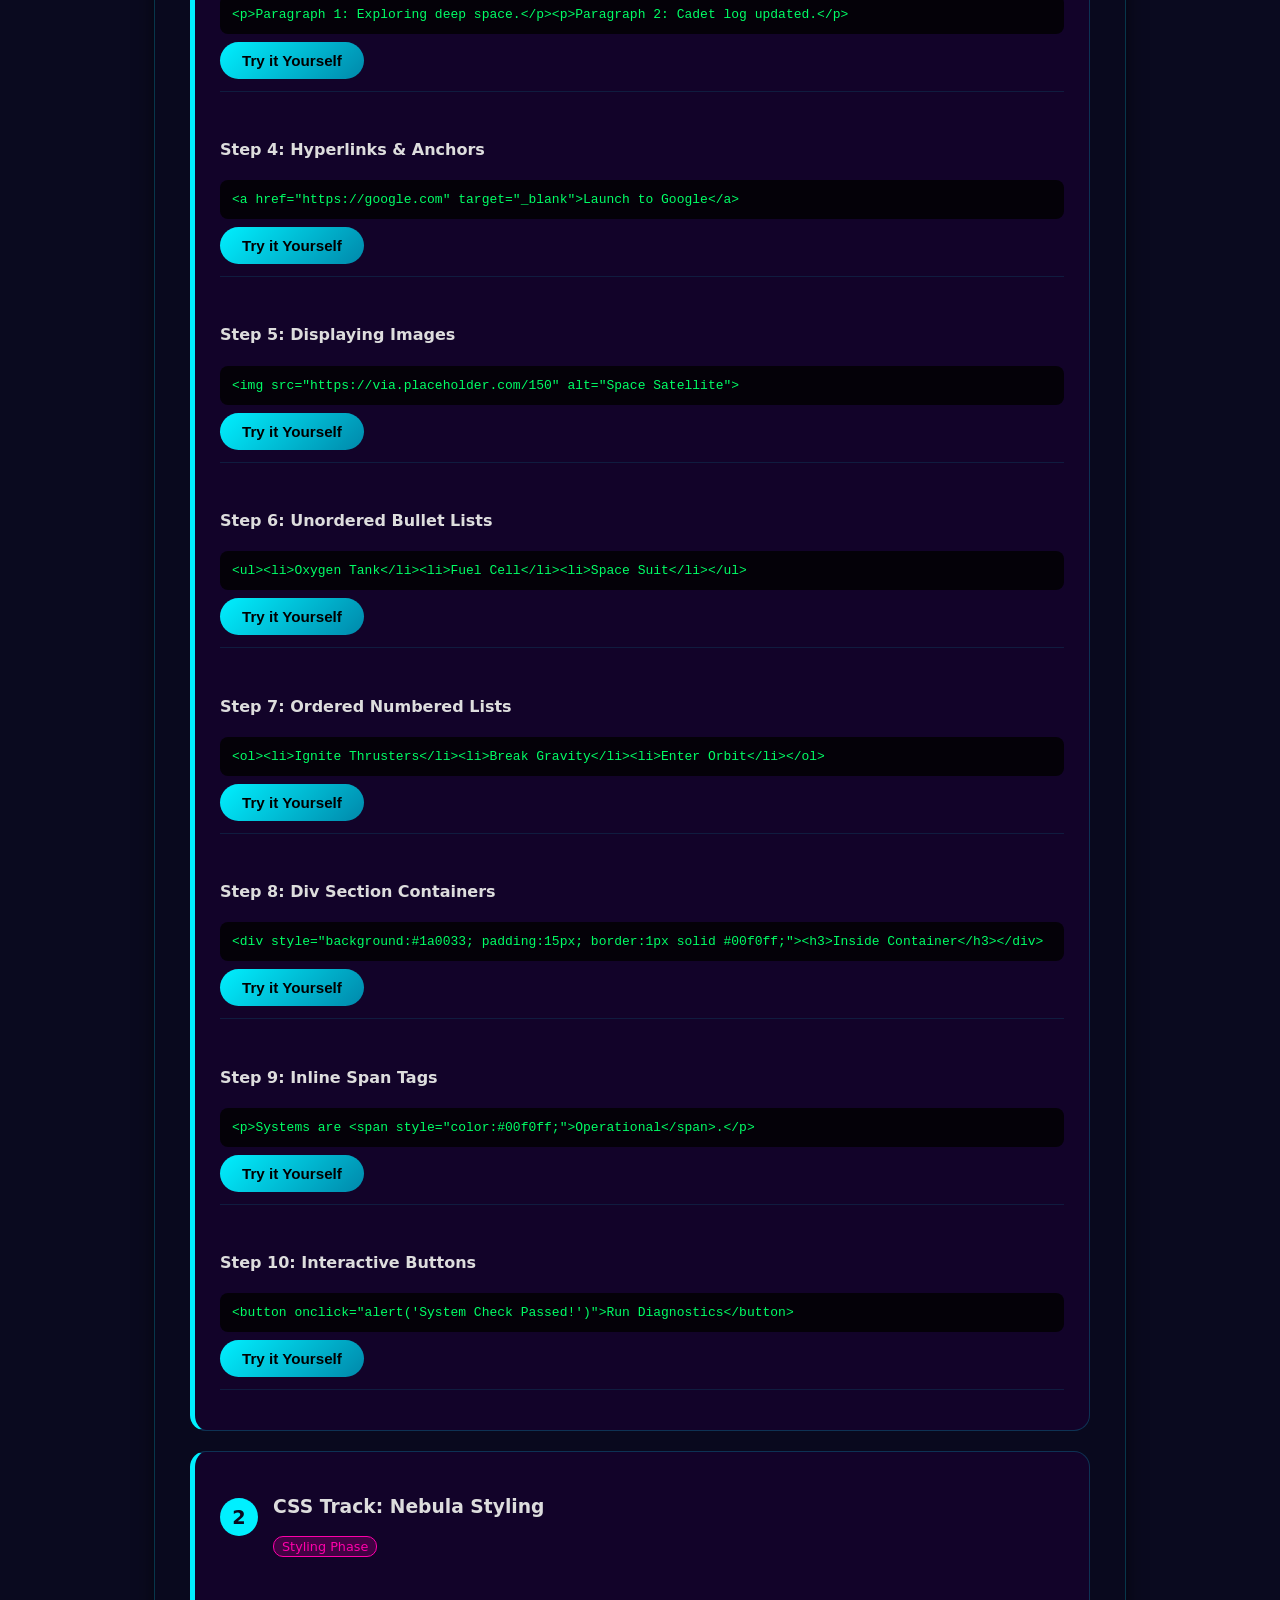
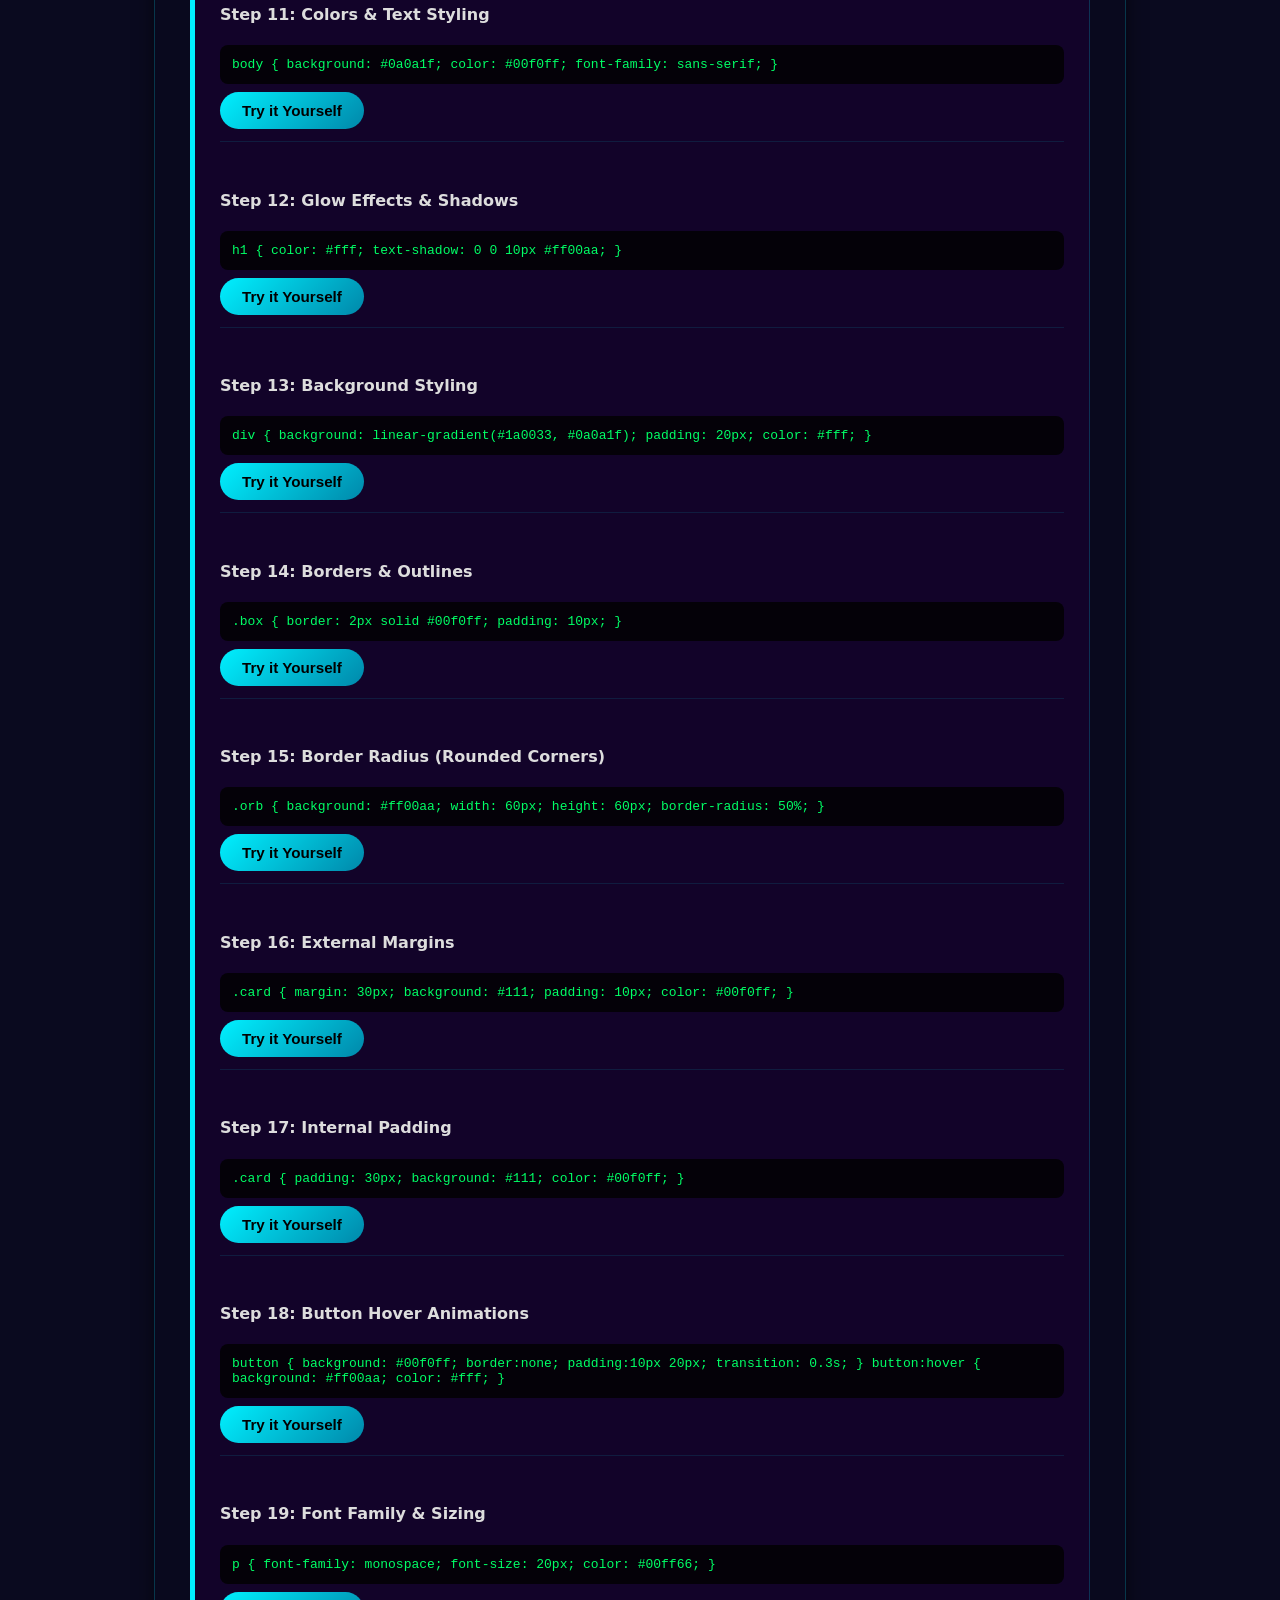
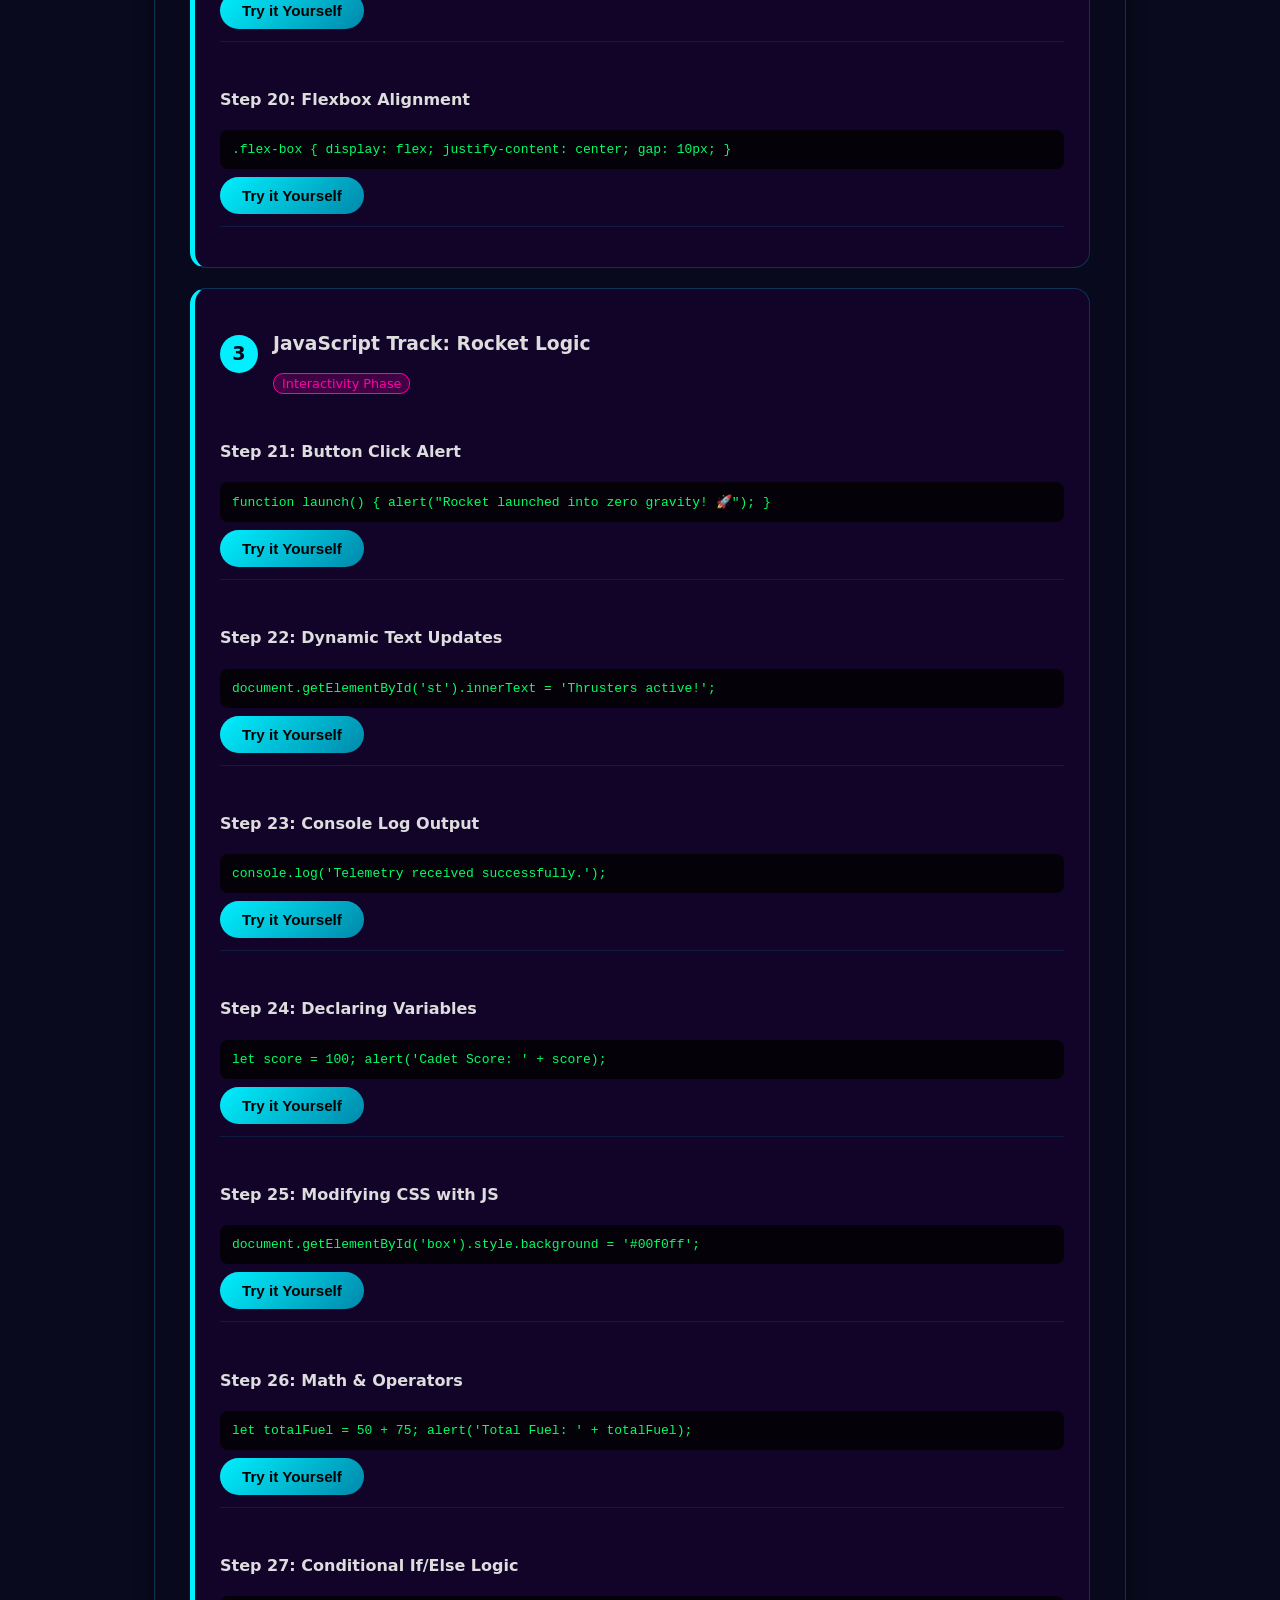
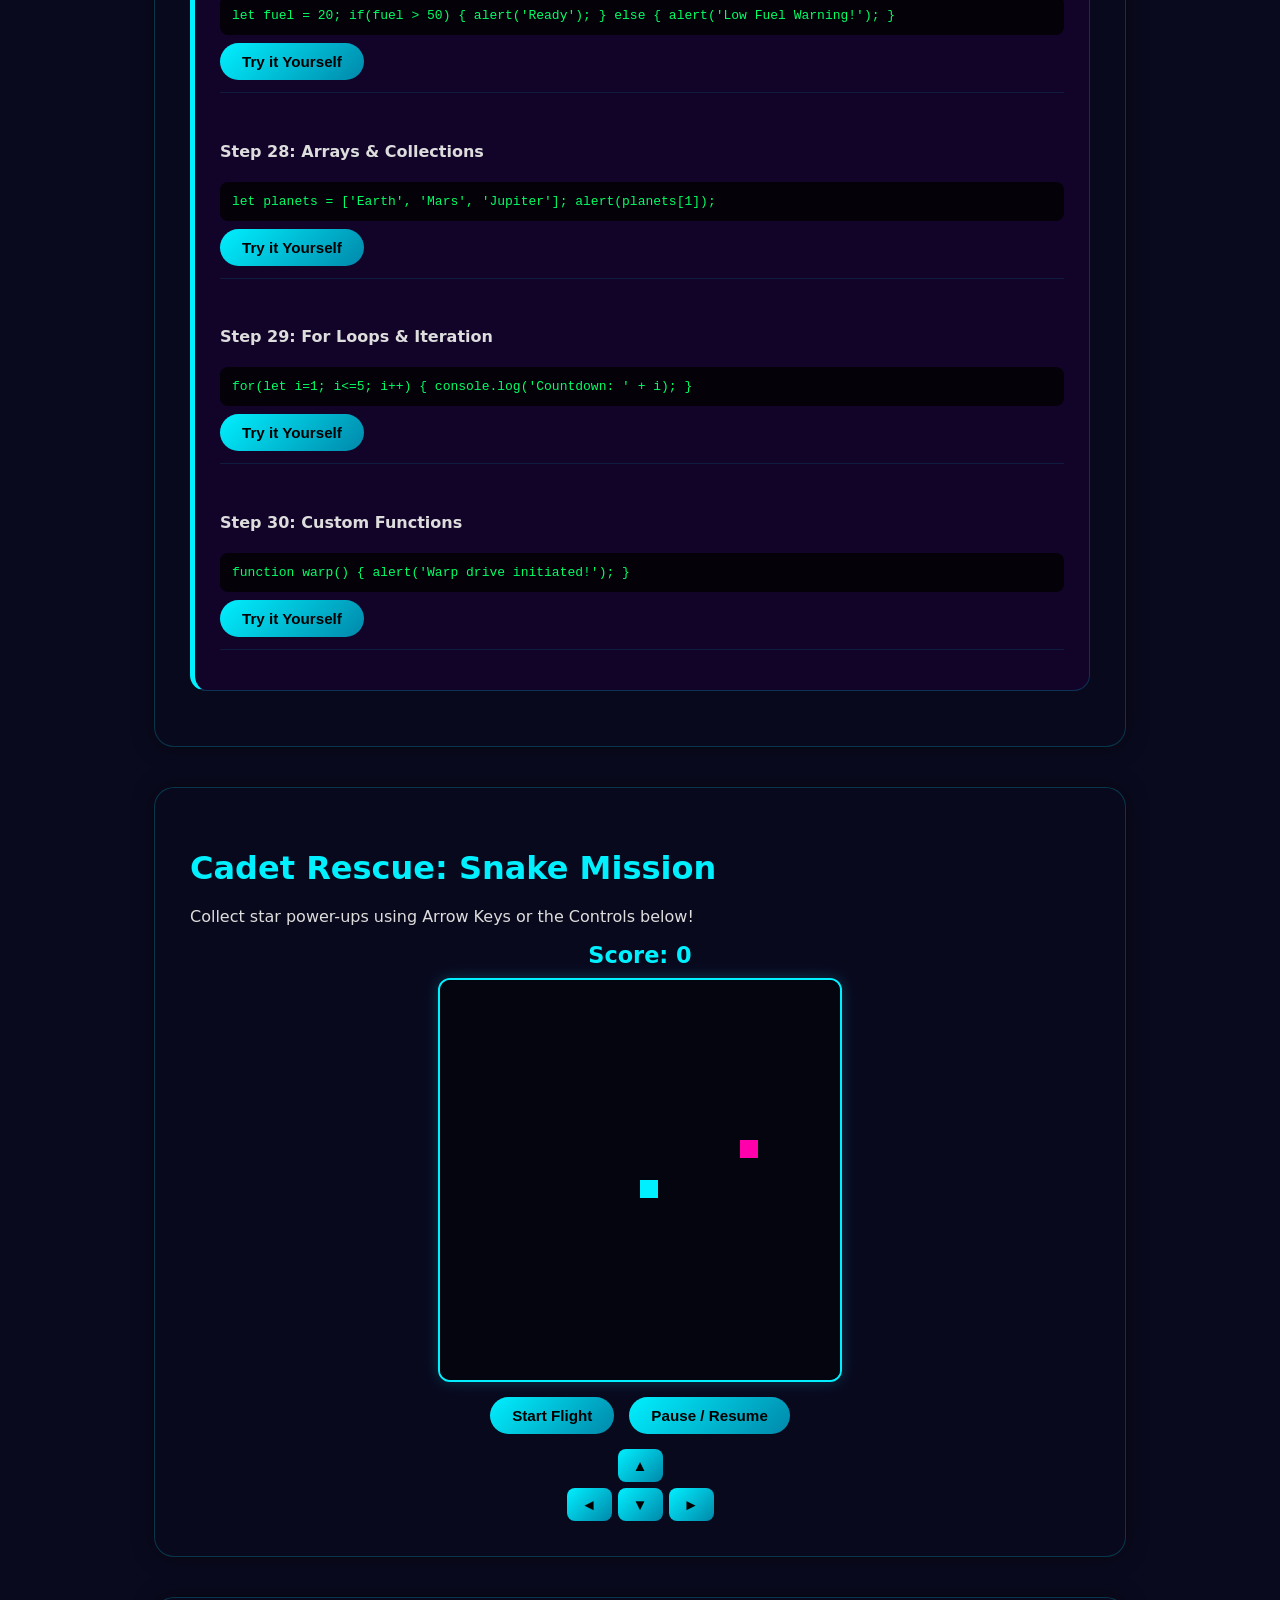
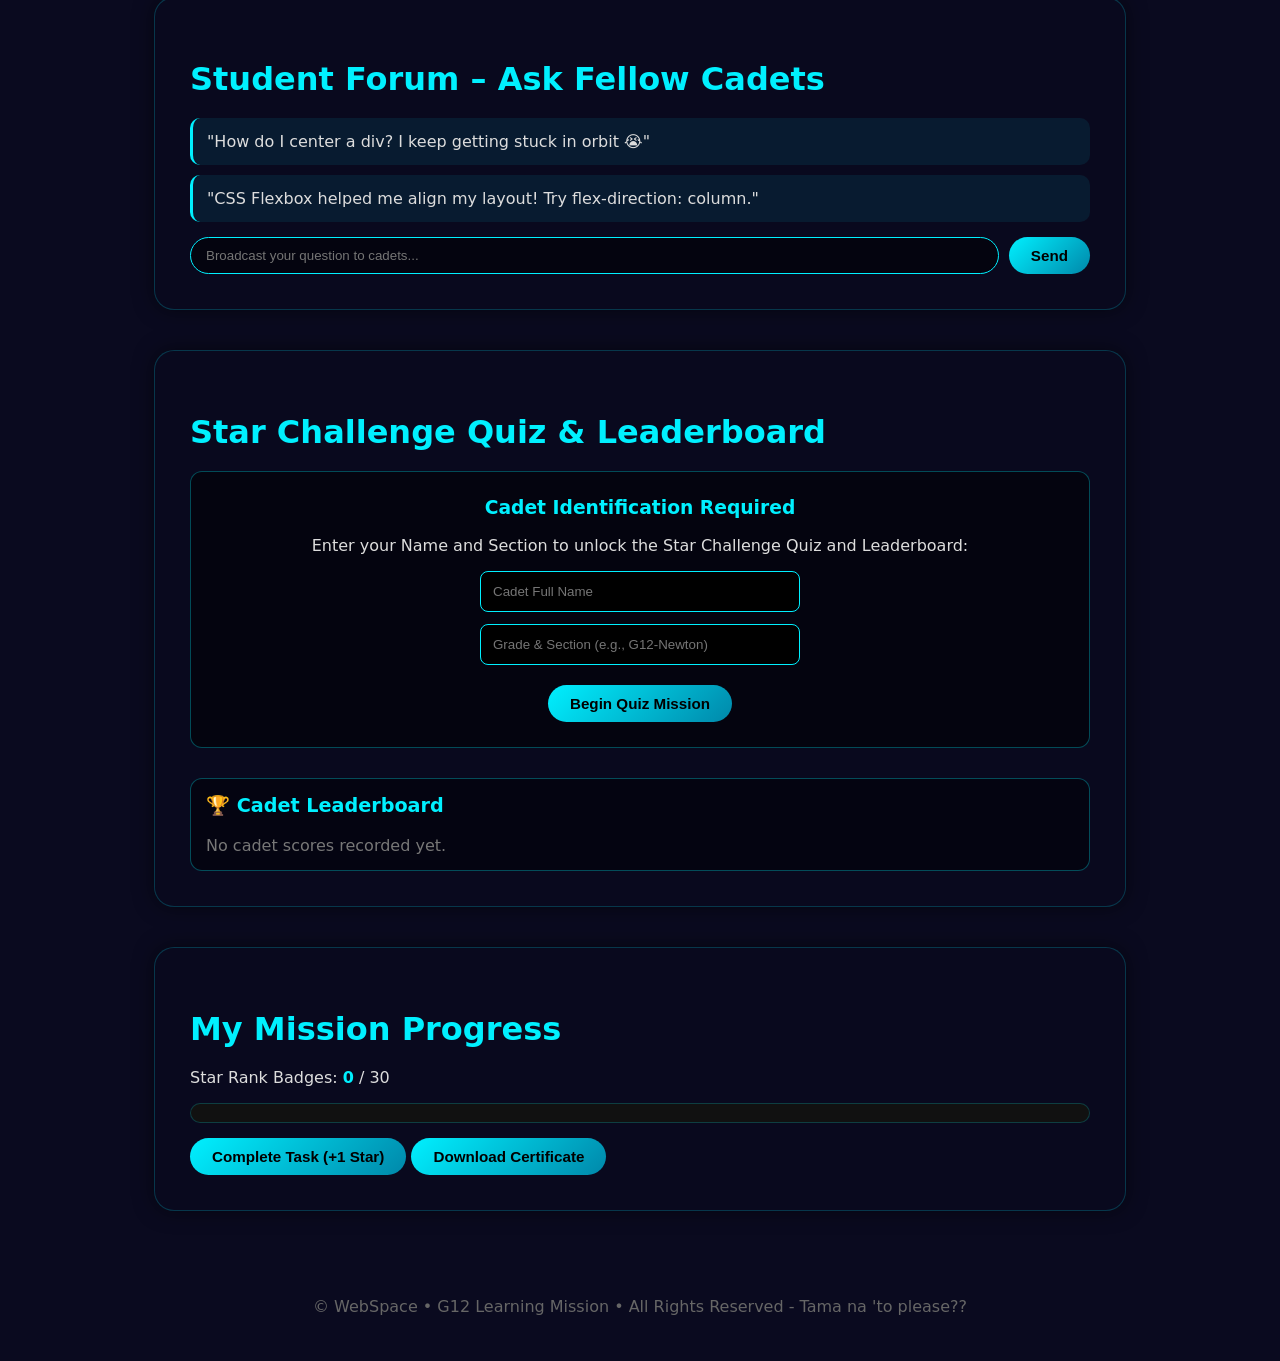
<file: WebSpace.html>
<!DOCTYPE html>
<html lang="en">
<head>
    <meta charset="UTF-8">
    <meta name="viewport" content="width=device-width, initial-scale=1.0">
    <title>WebSpace • G12 Learning Mission</title>
    <link rel="stylesheet" href="WebSpace.css">
</head>
<body>
    <!-- Interactive Star Canvas Background -->
    <canvas id="stars-canvas"></canvas>

    <header>
        <h1>WebSpace</h1>
        <p class="subtitle">- SAKASAMA NO SEKAI -</p>
        <p class="tagline">Helping Grade 12 Students Escape the Gravity of Struggle</p>
    </header>

    <nav>
        <a href="#research">Research</a>
        <a href="#pathway">Mission Pathway</a>
        <a href="#game">Snake Minigame</a>
        <a href="#forum">Student Forum</a>
        <a href="#quiz">Star Challenge</a>
        <a href="#progress">My Progress</a>
    </nav>

    <!-- Hero -->
    <section class="hero">
        <h2>Welcome, Cadet! You’re not alone in the void.</h2>
        <p>Simple, visual pathways created for students who find web development overwhelming.</p>
    </section>

    <!-- Research -->
    <section id="research" class="section">
        <h2>The Black Hole of Learning</h2>
        <p>Research shows many G12 students struggle because lessons feel too fast and abstract. WebSpace breaks everything into tiny, visual missions with instant interactive feedback.</p>
    </section>

    <!-- TUTORIAL PATHWAY SECTION (All 30 with code blocks) -->
    <section id="pathway" class="section">
        <h2>Learning Pathway Tracks (30 Missions)</h2>
        <p>Choose your pathway track to view filtered step-by-step missions with code previews!</p>

        <div class="path-nav">
            <button class="path-btn active" onclick="filterPath(this, 'all')">All Tracks</button>
            <button class="path-btn" onclick="filterPath(this, 'html')">HTML Track (1-10)</button>
            <button class="path-btn" onclick="filterPath(this, 'css')">CSS Track (11-20)</button>
            <button class="path-btn" onclick="filterPath(this, 'js')">JS Track (21-30)</button>
        </div>

        <div class="pathway-container">
            <!-- HTML Track (Missions 1-10) -->
            <div class="mission-card path-html">
                <div class="mission-header">
                    <div class="mission-number">1</div>
                    <div>
                        <h3>HTML Track: Core Structure</h3>
                        <span class="badge">Structure Phase</span>
                    </div>
                </div>
                <div class="lesson"><h4>Step 1: Basic Structure</h4><div class="code-block">&lt;!DOCTYPE html&gt;&lt;html&gt;&lt;head&gt;&lt;title&gt;My Planet&lt;/title&gt;&lt;/head&gt;&lt;body&gt;&lt;h1&gt;Welcome to Earth&lt;/h1&gt;&lt;/body&gt;&lt;/html&gt;</div><button onclick="showTryIt('html1')">Try it Yourself</button></div>
                <div class="lesson"><h4>Step 2: Headings (h1 - h6)</h4><div class="code-block">&lt;h1&gt;Heading 1&lt;/h1&gt;&lt;h2&gt;Heading 2&lt;/h2&gt;&lt;h3&gt;Heading 3&lt;/h3&gt;</div><button onclick="showTryIt('html2')">Try it Yourself</button></div>
                <div class="lesson"><h4>Step 3: Paragraphs &amp; Text Format</h4><div class="code-block">&lt;p&gt;Paragraph 1: Exploring deep space.&lt;/p&gt;&lt;p&gt;Paragraph 2: Cadet log updated.&lt;/p&gt;</div><button onclick="showTryIt('html3')">Try it Yourself</button></div>
                <div class="lesson"><h4>Step 4: Hyperlinks &amp; Anchors</h4><div class="code-block">&lt;a href="https://google.com" target="_blank"&gt;Launch to Google&lt;/a&gt;</div><button onclick="showTryIt('html4')">Try it Yourself</button></div>
                <div class="lesson"><h4>Step 5: Displaying Images</h4><div class="code-block">&lt;img src="https://via.placeholder.com/150" alt="Space Satellite"&gt;</div><button onclick="showTryIt('html5')">Try it Yourself</button></div>
                <div class="lesson"><h4>Step 6: Unordered Bullet Lists</h4><div class="code-block">&lt;ul&gt;&lt;li&gt;Oxygen Tank&lt;/li&gt;&lt;li&gt;Fuel Cell&lt;/li&gt;&lt;li&gt;Space Suit&lt;/li&gt;&lt;/ul&gt;</div><button onclick="showTryIt('html6')">Try it Yourself</button></div>
                <div class="lesson"><h4>Step 7: Ordered Numbered Lists</h4><div class="code-block">&lt;ol&gt;&lt;li&gt;Ignite Thrusters&lt;/li&gt;&lt;li&gt;Break Gravity&lt;/li&gt;&lt;li&gt;Enter Orbit&lt;/li&gt;&lt;/ol&gt;</div><button onclick="showTryIt('html7')">Try it Yourself</button></div>
                <div class="lesson"><h4>Step 8: Div Section Containers</h4><div class="code-block">&lt;div style="background:#1a0033; padding:15px; border:1px solid #00f0ff;"&gt;&lt;h3&gt;Inside Container&lt;/h3&gt;&lt;/div&gt;</div><button onclick="showTryIt('html8')">Try it Yourself</button></div>
                <div class="lesson"><h4>Step 9: Inline Span Tags</h4><div class="code-block">&lt;p&gt;Systems are &lt;span style="color:#00f0ff;"&gt;Operational&lt;/span&gt;.&lt;/p&gt;</div><button onclick="showTryIt('html9')">Try it Yourself</button></div>
                <div class="lesson"><h4>Step 10: Interactive Buttons</h4><div class="code-block">&lt;button onclick="alert('System Check Passed!')"&gt;Run Diagnostics&lt;/button&gt;</div><button onclick="showTryIt('html10')">Try it Yourself</button></div>
            </div>

            <!-- CSS Track (Missions 11-20) -->
            <div class="mission-card path-css">
                <div class="mission-header">
                    <div class="mission-number">2</div>
                    <div>
                        <h3>CSS Track: Nebula Styling</h3>
                        <span class="badge">Styling Phase</span>
                    </div>
                </div>
                <div class="lesson"><h4>Step 11: Colors &amp; Text Styling</h4><div class="code-block">body { background: #0a0a1f; color: #00f0ff; font-family: sans-serif; }</div><button onclick="showTryIt('css1')">Try it Yourself</button></div>
                <div class="lesson"><h4>Step 12: Glow Effects &amp; Shadows</h4><div class="code-block">h1 { color: #fff; text-shadow: 0 0 10px #ff00aa; }</div><button onclick="showTryIt('css2')">Try it Yourself</button></div>
                <div class="lesson"><h4>Step 13: Background Styling</h4><div class="code-block">div { background: linear-gradient(#1a0033, #0a0a1f); padding: 20px; color: #fff; }</div><button onclick="showTryIt('css3')">Try it Yourself</button></div>
                <div class="lesson"><h4>Step 14: Borders &amp; Outlines</h4><div class="code-block">.box { border: 2px solid #00f0ff; padding: 10px; }</div><button onclick="showTryIt('css4')">Try it Yourself</button></div>
                <div class="lesson"><h4>Step 15: Border Radius (Rounded Corners)</h4><div class="code-block">.orb { background: #ff00aa; width: 60px; height: 60px; border-radius: 50%; }</div><button onclick="showTryIt('css5')">Try it Yourself</button></div>
                <div class="lesson"><h4>Step 16: External Margins</h4><div class="code-block">.card { margin: 30px; background: #111; padding: 10px; color: #00f0ff; }</div><button onclick="showTryIt('css6')">Try it Yourself</button></div>
                <div class="lesson"><h4>Step 17: Internal Padding</h4><div class="code-block">.card { padding: 30px; background: #111; color: #00f0ff; }</div><button onclick="showTryIt('css7')">Try it Yourself</button></div>
                <div class="lesson"><h4>Step 18: Button Hover Animations</h4><div class="code-block">button { background: #00f0ff; border:none; padding:10px 20px; transition: 0.3s; } button:hover { background: #ff00aa; color: #fff; }</div><button onclick="showTryIt('css8')">Try it Yourself</button></div>
                <div class="lesson"><h4>Step 19: Font Family &amp; Sizing</h4><div class="code-block">p { font-family: monospace; font-size: 20px; color: #00ff66; }</div><button onclick="showTryIt('css9')">Try it Yourself</button></div>
                <div class="lesson"><h4>Step 20: Flexbox Alignment</h4><div class="code-block">.flex-box { display: flex; justify-content: center; gap: 10px; }</div><button onclick="showTryIt('css10')">Try it Yourself</button></div>
            </div>

            <!-- JavaScript Track (Missions 21-30) -->
            <div class="mission-card path-js">
                <div class="mission-header">
                    <div class="mission-number">3</div>
                    <div>
                        <h3>JavaScript Track: Rocket Logic</h3>
                        <span class="badge">Interactivity Phase</span>
                    </div>
                </div>
                <div class="lesson"><h4>Step 21: Button Click Alert</h4><div class="code-block">function launch() { alert("Rocket launched into zero gravity! 🚀"); }</div><button onclick="showTryIt('js1')">Try it Yourself</button></div>
                <div class="lesson"><h4>Step 22: Dynamic Text Updates</h4><div class="code-block">document.getElementById('st').innerText = 'Thrusters active!';</div><button onclick="showTryIt('js2')">Try it Yourself</button></div>
                <div class="lesson"><h4>Step 23: Console Log Output</h4><div class="code-block">console.log('Telemetry received successfully.');</div><button onclick="showTryIt('js3')">Try it Yourself</button></div>
                <div class="lesson"><h4>Step 24: Declaring Variables</h4><div class="code-block">let score = 100; alert('Cadet Score: ' + score);</div><button onclick="showTryIt('js4')">Try it Yourself</button></div>
                <div class="lesson"><h4>Step 25: Modifying CSS with JS</h4><div class="code-block">document.getElementById('box').style.background = '#00f0ff';</div><button onclick="showTryIt('js5')">Try it Yourself</button></div>
                <div class="lesson"><h4>Step 26: Math &amp; Operators</h4><div class="code-block">let totalFuel = 50 + 75; alert('Total Fuel: ' + totalFuel);</div><button onclick="showTryIt('js6')">Try it Yourself</button></div>
                <div class="lesson"><h4>Step 27: Conditional If/Else Logic</h4><div class="code-block">let fuel = 20; if(fuel > 50) { alert('Ready'); } else { alert('Low Fuel Warning!'); }</div><button onclick="showTryIt('js7')">Try it Yourself</button></div>
                <div class="lesson"><h4>Step 28: Arrays &amp; Collections</h4><div class="code-block">let planets = ['Earth', 'Mars', 'Jupiter']; alert(planets[1]);</div><button onclick="showTryIt('js8')">Try it Yourself</button></div>
                <div class="lesson"><h4>Step 29: For Loops &amp; Iteration</h4><div class="code-block">for(let i=1; i<=5; i++) { console.log('Countdown: ' + i); }</div><button onclick="showTryIt('js9')">Try it Yourself</button></div>
                <div class="lesson"><h4>Step 30: Custom Functions</h4><div class="code-block">function warp() { alert('Warp drive initiated!'); }</div><button onclick="showTryIt('js10')">Try it Yourself</button></div>
            </div>
        </div>
    </section>

    <!-- Snake Minigame Section -->
    <section id="game" class="section">
        <h2>Cadet Rescue: Snake Mission</h2>
        <p>Collect star power-ups using Arrow Keys or the Controls below!</p>
        
        <div class="game-wrapper">
            <div class="score-board">Score: <span id="snake-score">0</span></div>
            <canvas id="snake-canvas" width="400" height="400"></canvas>
            
            <div class="game-controls">
                <button onclick="startSnake()">Start Flight</button>
                <button onclick="pauseSnake()">Pause / Resume</button>
            </div>

            <div class="dpad">
                <div></div>
                <button onclick="triggerKey('ArrowUp')">▲</button>
                <div></div>
                <button onclick="triggerKey('ArrowLeft')">◄</button>
                <button onclick="triggerKey('ArrowDown')">▼</button>
                <button onclick="triggerKey('ArrowRight')">►</button>
            </div>
        </div>
    </section>

    <!-- Student Forum -->
    <section id="forum" class="section">
        <h2>Student Forum – Ask Fellow Cadets</h2>
        <div id="forum-list">
            <div class="forum-post">"How do I center a div? I keep getting stuck in orbit 😭"</div>
            <div class="forum-post">"CSS Flexbox helped me align my layout! Try flex-direction: column."</div>
        </div>
        
        <div class="forum-input">
            <input type="text" id="forum-msg" placeholder="Broadcast your question to cadets...">
            <button onclick="postForumMessage()">Send</button>
        </div>
    </section>

    <!-- Star Challenge Quiz -->
    <section id="quiz" class="section">
        <h2>Star Challenge Quiz & Leaderboard</h2>
        
        <!-- Registration Form Box -->
        <div id="quiz-reg-box" style="background: rgba(0,0,0,0.5); padding: 25px; border-radius: 12px; text-align: center; border: 1px solid rgba(0, 240, 255, 0.3);">
            <h3 style="color: var(--accent-cyan); margin-top: 0;">Cadet Identification Required</h3>
            <p>Enter your Name and Section to unlock the Star Challenge Quiz and Leaderboard:</p>
            <div style="display: flex; flex-direction: column; gap: 12px; max-width: 320px; margin: 0 auto 20px;">
                <input type="text" id="cadet-name" placeholder="Cadet Full Name" style="padding: 12px; background: #000; border: 1px solid var(--accent-cyan); color: #fff; border-radius: 8px;">
                <input type="text" id="cadet-section" placeholder="Grade & Section (e.g., G12-Newton)" style="padding: 12px; background: #000; border: 1px solid var(--accent-cyan); color: #fff; border-radius: 8px;">
            </div>
            <button onclick="startQuizMission()">Begin Quiz Mission</button>
        </div>

        <!-- Quiz Play Area -->
        <div id="quiz-play-area" style="display: none;">
            <div style="display: flex; justify-content: space-between; margin-bottom: 15px; font-weight: bold; color: var(--accent-cyan);">
                <div>Cadet: <span id="display-cadet-info" style="color: #fff;"></span></div>
                <div>Quiz Score: <span id="quiz-score">0</span> / 30</div>
                <div>⏱️ Time Left: <span id="quiz-timer">20</span>s</div>
            </div>
            <div id="quiz-container">
                <div id="question" class="quiz-question">Loading question...</div>
                <div id="options" class="quiz-options"></div>
                <div id="result" class="quiz-result"></div>
                <button onclick="checkAnswer()" style="margin-top:15px;">Submit Answer</button>
            </div>
        </div>

        <!-- Leaderboard Box -->
        <div style="margin-top: 30px; background: rgba(0,0,0,0.4); padding: 15px; border-radius: 12px; border: 1px solid rgba(0, 240, 255, 0.3);">
            <h3 style="color: var(--accent-cyan); margin-top: 0; font-size: 1.2rem;">🏆 Cadet Leaderboard</h3>
            <ul id="leaderboard-list" style="list-style: none; padding: 0; margin: 0;">
                <li style="color: #777;">No cadet scores recorded yet.</li>
            </ul>
        </div>
    </section>

    <!-- Progress Tracker -->
    <section id="progress" class="section">
        <h2>My Mission Progress</h2>
        <p>Star Rank Badges: <span id="stars-count" style="color:#00f0ff; font-weight:bold;">0</span> / 30</p>
        <div class="progress-bar">
            <div class="progress" id="progress-bar" style="width: 0%;"></div>
        </div>
        <button onclick="earnStar()">Complete Task (+1 Star)</button>
        <button onclick="downloadCertificate()">Download Certificate</button>
    </section>

    <!-- Try-It Modal -->
    <div id="try-modal" class="modal">
        <div class="modal-content">
            <span class="close" onclick="closeModal()">&times;</span>
            <h3>Interactive Code Workshop</h3>
            <div id="editor-area"></div>
            <button onclick="runPreview()" style="margin-top:10px;">Run Code</button>
            <div id="preview-box"></div>
        </div>
    </div>

    <footer>
        <p>&copy; WebSpace • G12 Learning Mission • All Rights Reserved - Tama na 'to please??</p>
    </footer>

    <script src="WebSpace.js"></script>
</body>
</html>
</file>
<file: WebSpace.css>
:root {
    --space-black: #0a0a1f;
    --nebula-purple: #1a0033;
    --star-white: #ffffff;
    --accent-cyan: #00f0ff;
    --accent-pink: #ff00aa;
}

body {
    margin: 0;
    padding: 0;
    background: var(--space-black);
    color: #ddd;
    font-family: 'Segoe UI', system-ui, sans-serif;
    overflow-x: hidden;
}

/* Background Canvas */
#stars-canvas {
    position: fixed;
    top: 0;
    left: 0;
    width: 100vw;
    height: 100vh;
    z-index: -1;
}

/* Header & Nav */
header {
    background: linear-gradient(var(--nebula-purple), var(--space-black));
    text-align: center;
    padding: 50px 20px 30px;
    border-bottom: 2px solid rgba(0, 240, 255, 0.2);
}

header h1 {
    font-size: 3.8rem;
    color: var(--accent-cyan);
    text-shadow: 0 0 20px var(--accent-cyan);
    margin: 0;
}

.subtitle {
    color: var(--accent-pink);
    font-size: 1.2rem;
    letter-spacing: 2px;
    margin: 8px 0;
}

.tagline {
    color: #aaa;
    font-style: italic;
}

nav {
    display: flex;
    justify-content: center;
    flex-wrap: wrap;
    gap: 25px;
    padding: 15px;
    background: rgba(10, 10, 31, 0.9);
    position: sticky;
    top: 0;
    z-index: 10;
    border-bottom: 1px solid rgba(0, 240, 255, 0.15);
    backdrop-filter: blur(5px);
}

nav a {
    color: var(--accent-cyan);
    text-decoration: none;
    font-weight: 600;
    transition: all 0.3s;
}

nav a:hover {
    color: var(--accent-pink);
    text-shadow: 0 0 10px var(--accent-pink);
}

/* Sections & Cards */
.hero {
    text-align: center;
    padding: 60px 20px;
    background: rgba(26, 0, 51, 0.5);
}

.section {
    max-width: 900px;
    margin: 40px auto;
    padding: 35px;
    background: rgba(10, 10, 31, 0.85);
    border: 1px solid rgba(0, 240, 255, 0.2);
    border-radius: 20px;
    box-shadow: 0 0 20px rgba(0, 0, 0, 0.5);
}

h2 {
    color: var(--accent-cyan);
    font-size: 2rem;
    margin-bottom: 20px;
}

/* Pathway Nav & Cards */
.path-nav {
    display: flex;
    gap: 10px;
    margin-bottom: 25px;
    flex-wrap: wrap;
}

.path-btn {
    background: transparent;
    border: 1px solid var(--accent-cyan);
    color: var(--accent-cyan);
    padding: 8px 18px;
    border-radius: 20px;
    cursor: pointer;
    font-weight: bold;
    transition: all 0.3s;
}

.path-btn.active, .path-btn:hover {
    background: var(--accent-cyan);
    color: #000;
    box-shadow: 0 0 10px var(--accent-cyan);
}

.mission-card {
    background: rgba(26, 0, 51, 0.6);
    border-radius: 16px;
    padding: 25px;
    margin: 20px 0;
    border-left: 5px solid var(--accent-cyan);
    border-top: 1px solid rgba(0, 240, 255, 0.2);
    border-right: 1px solid rgba(0, 240, 255, 0.2);
    border-bottom: 1px solid rgba(0, 240, 255, 0.2);
}

.mission-header {
    display: flex;
    align-items: center;
    gap: 15px;
    margin-bottom: 15px;
}

.mission-number {
    background: var(--accent-cyan);
    color: var(--space-black);
    width: 38px;
    height: 38px;
    display: flex;
    align-items: center;
    justify-content: center;
    border-radius: 50%;
    font-weight: bold;
    font-size: 1.2rem;
}

.badge {
    display: inline-block;
    background: rgba(255, 0, 170, 0.2);
    color: var(--accent-pink);
    border: 1px solid var(--accent-pink);
    font-size: 0.8rem;
    padding: 2px 8px;
    border-radius: 10px;
}

.lesson {
    margin: 15px 0;
    padding: 12px 0;
    border-bottom: 1px solid rgba(0, 240, 255, 0.1);
}

.teaching-box {
    background: rgba(0, 240, 255, 0.06);
    border-left: 3px solid var(--accent-pink);
    padding: 10px 14px;
    border-radius: 8px;
    margin: 8px 0 10px;
    font-size: 0.92rem;
    line-height: 1.5;
}

.teaching-box p {
    margin: 4px 0;
}

.teaching-box code {
    background: rgba(0, 0, 0, 0.6);
    color: var(--accent-cyan);
    padding: 1px 6px;
    border-radius: 4px;
}

.code-block {
    background: rgba(0, 0, 0, 0.8);
    padding: 12px;
    border-radius: 8px;
    font-family: monospace;
    color: #00ff66;
    overflow-x: auto;
    white-space: pre-wrap;
    margin: 8px 0;
}

/* Common Buttons */
button {
    background: linear-gradient(135deg, var(--accent-cyan), #0088aa);
    color: #000;
    border: none;
    padding: 10px 22px;
    font-size: 0.95rem;
    font-weight: bold;
    border-radius: 30px;
    cursor: pointer;
    transition: transform 0.2s, box-shadow 0.2s;
}

button:hover {
    transform: scale(1.03);
    box-shadow: 0 0 12px var(--accent-cyan);
}

/* Snake Game */
.game-wrapper {
    display: flex;
    flex-direction: column;
    align-items: center;
}

.score-board {
    font-size: 1.4rem;
    font-weight: bold;
    color: var(--accent-cyan);
    margin-bottom: 10px;
}

#snake-canvas {
    background: #050510;
    border: 2px solid var(--accent-cyan);
    border-radius: 12px;
    box-shadow: 0 0 15px rgba(0, 240, 255, 0.2);
    max-width: 100%;
}

.game-controls {
    margin-top: 15px;
    display: flex;
    gap: 15px;
}

.dpad {
    display: grid;
    grid-template-columns: repeat(3, 45px);
    gap: 6px;
    margin-top: 15px;
}

.dpad button {
    padding: 8px 0;
    border-radius: 8px;
}

/* Forum & Quiz */
.forum-post {
    background: rgba(0, 240, 255, 0.08);
    padding: 14px;
    margin: 10px 0;
    border-radius: 10px;
    border-left: 3px solid var(--accent-cyan);
}

.forum-input {
    display: flex;
    gap: 10px;
    margin-top: 15px;
}

.forum-input input {
    flex: 1;
    background: rgba(0, 0, 0, 0.5);
    border: 1px solid var(--accent-cyan);
    color: #fff;
    padding: 10px 15px;
    border-radius: 20px;
}

#quiz-container {
    background: rgba(0, 0, 0, 0.5);
    padding: 20px;
    border-radius: 12px;
}

.quiz-question {
    font-size: 1.1rem;
    font-weight: bold;
    margin-bottom: 15px;
}

.quiz-options button {
    display: block;
    width: 100%;
    text-align: left;
    margin: 8px 0;
    background: rgba(26, 0, 51, 0.8);
    color: #fff;
    border: 1px solid rgba(0, 240, 255, 0.3);
}

.quiz-options button.selected {
    border-color: var(--accent-cyan);
    background: rgba(0, 240, 255, 0.2);
}

.quiz-result {
    margin-top: 10px;
    font-weight: bold;
}

/* Progress */
.progress-bar {
    background: #111;
    height: 18px;
    border-radius: 10px;
    margin: 15px 0;
    overflow: hidden;
    border: 1px solid rgba(0, 240, 255, 0.2);
}

.progress {
    background: var(--accent-cyan);
    height: 100%;
    transition: width 0.4s ease;
}

/* Modal */
.modal {
    display: none;
    position: fixed;
    z-index: 1000;
    left: 0;
    top: 0;
    width: 100%;
    height: 100%;
    background: rgba(0, 0, 0, 0.85);
}

.modal-content {
    background: var(--space-black);
    margin: 6% auto;
    padding: 25px;
    width: 90%;
    max-width: 650px;
    border-radius: 16px;
    border: 1px solid var(--accent-cyan);
    color: white;
    position: relative;
}

.close {
    position: absolute;
    right: 20px;
    top: 15px;
    font-size: 1.8rem;
    cursor: pointer;
    color: var(--accent-pink);
}

#editor-area textarea {
    width: 100%;
    height: 140px;
    background: #000;
    color: #00ff66;
    border: 1px solid var(--accent-cyan);
    border-radius: 8px;
    padding: 10px;
    font-family: monospace;
    box-sizing: border-box;
}

#preview-box {
    border: 1px dashed var(--accent-cyan);
    padding: 15px;
    margin-top: 12px;
    min-height: 80px;
    border-radius: 8px;
    background: rgba(255, 255, 255, 0.05);
}

footer {
    text-align: center;
    padding: 30px;
    color: #666;
}
</file>
